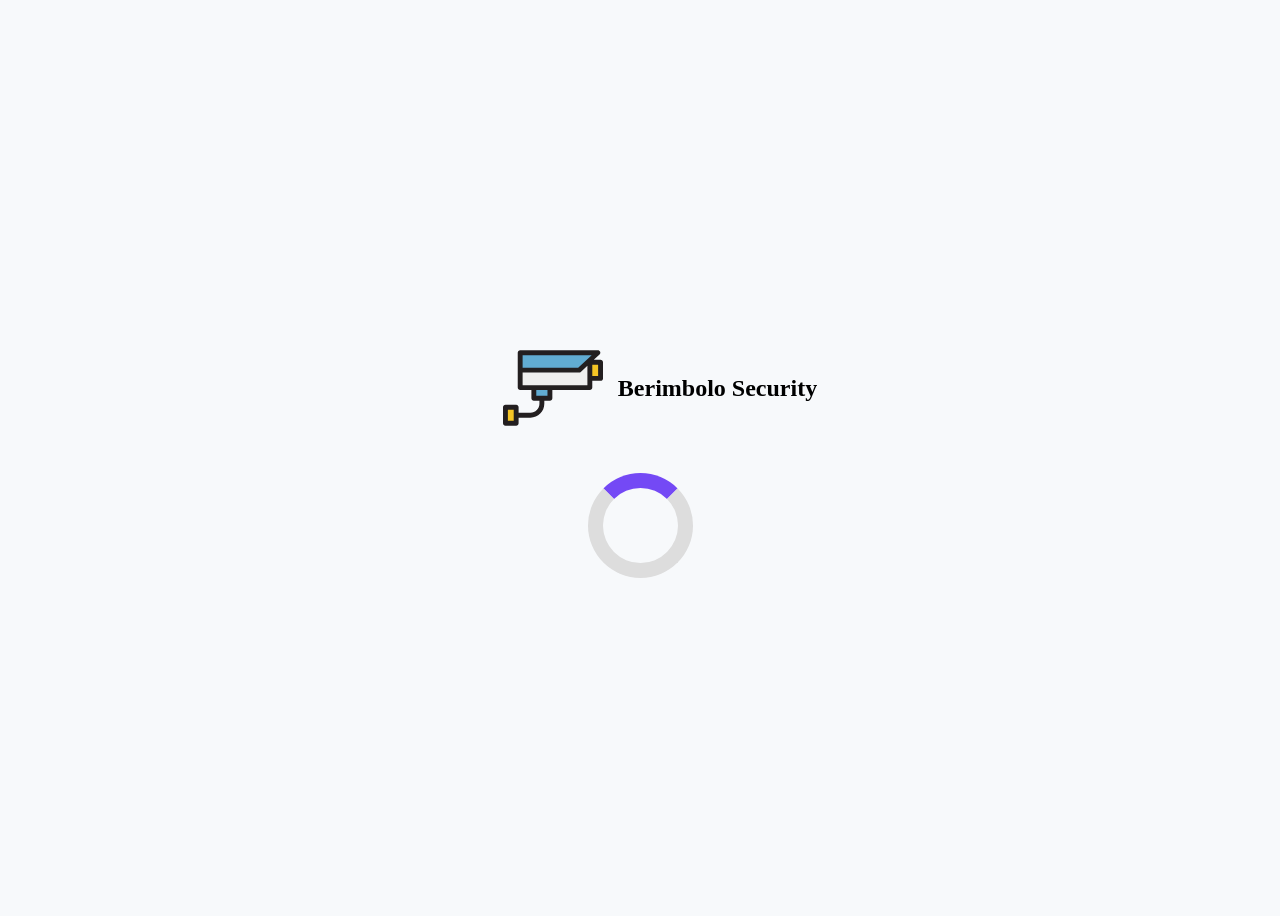
<file: index.html>
<!DOCTYPE html>
<html lang="en">

<head>
  <meta charset="UTF-8">
  <meta name="viewport" content="width=device-width, initial-scale=1.0">
  <link rel="website icon" type="svg" href="images/cctv.svg">
  <link rel="stylesheet" href="styles/loading.css">
  <link rel="stylesheet" href="https://cdnjs.cloudflare.com/ajax/libs/animate.css/4.1.1/animate.min.css" />
  <title>Loading...</title>
</head>
<body>
  <div class="logo">
    <img src="images/cctv-svgrepo-com.svg" loading="lazy" width="100px" height="100px" class="transtion animate__animated animate__jackInTheBox"
      alt="Security Cam Logo">
      <h2 class="lead text-white animate__animated animate__bounceInRight">Berimbolo Security</h2>
  </div>
  <div class="loader"></div>
  <script src="scripts/loading.js"></script>
</body>
</html>
</file>
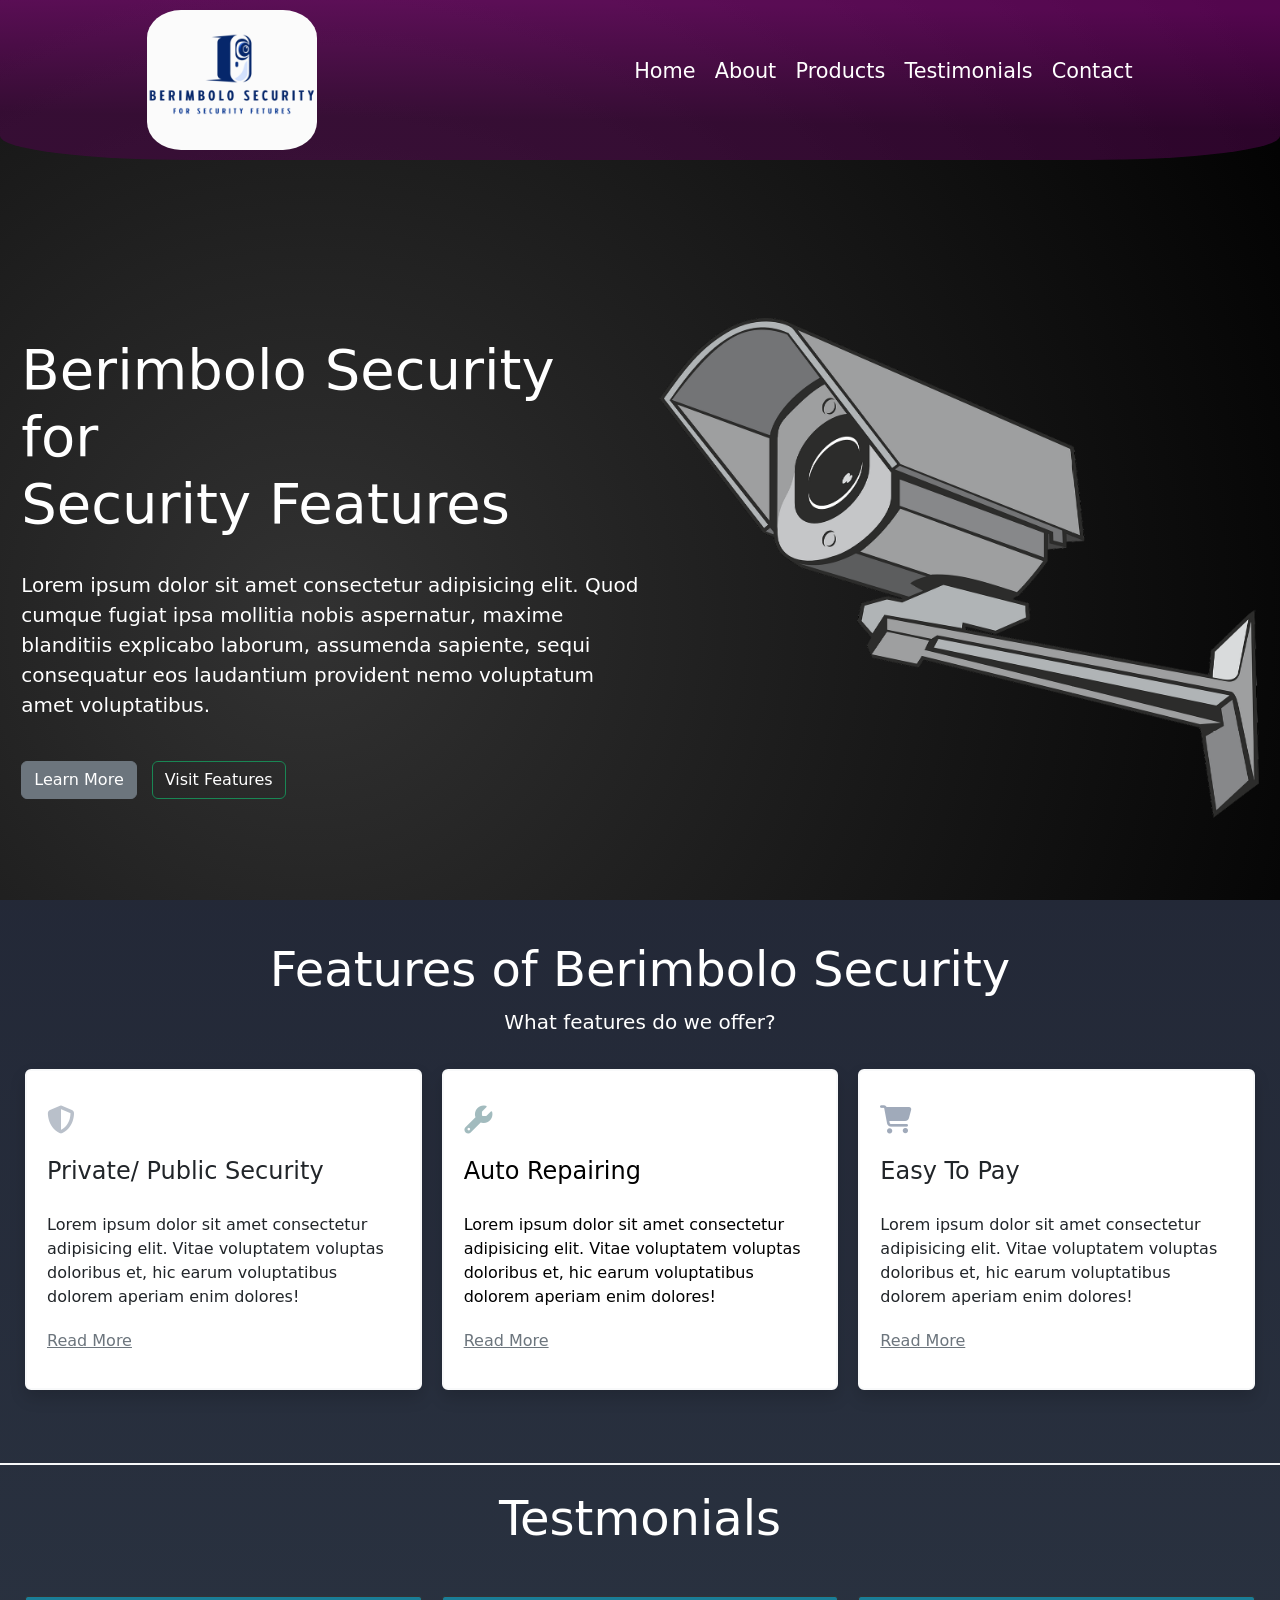
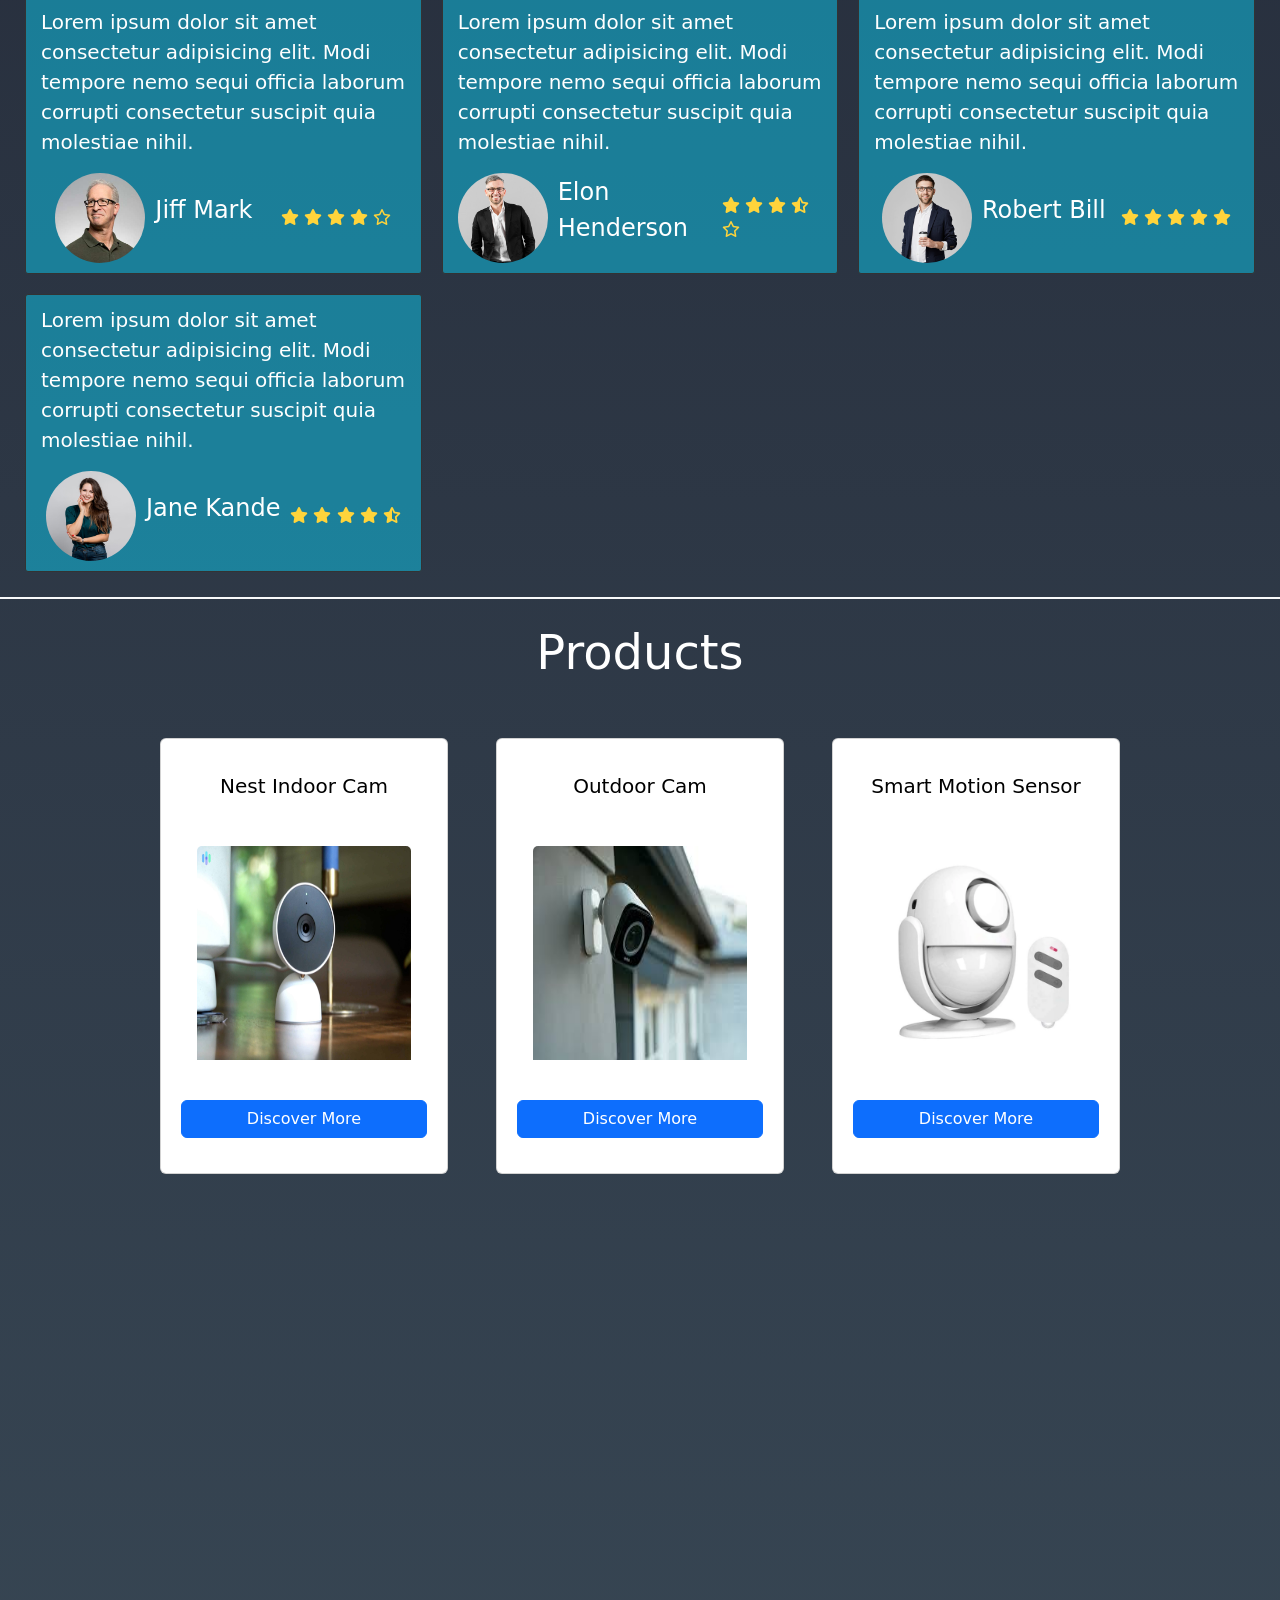
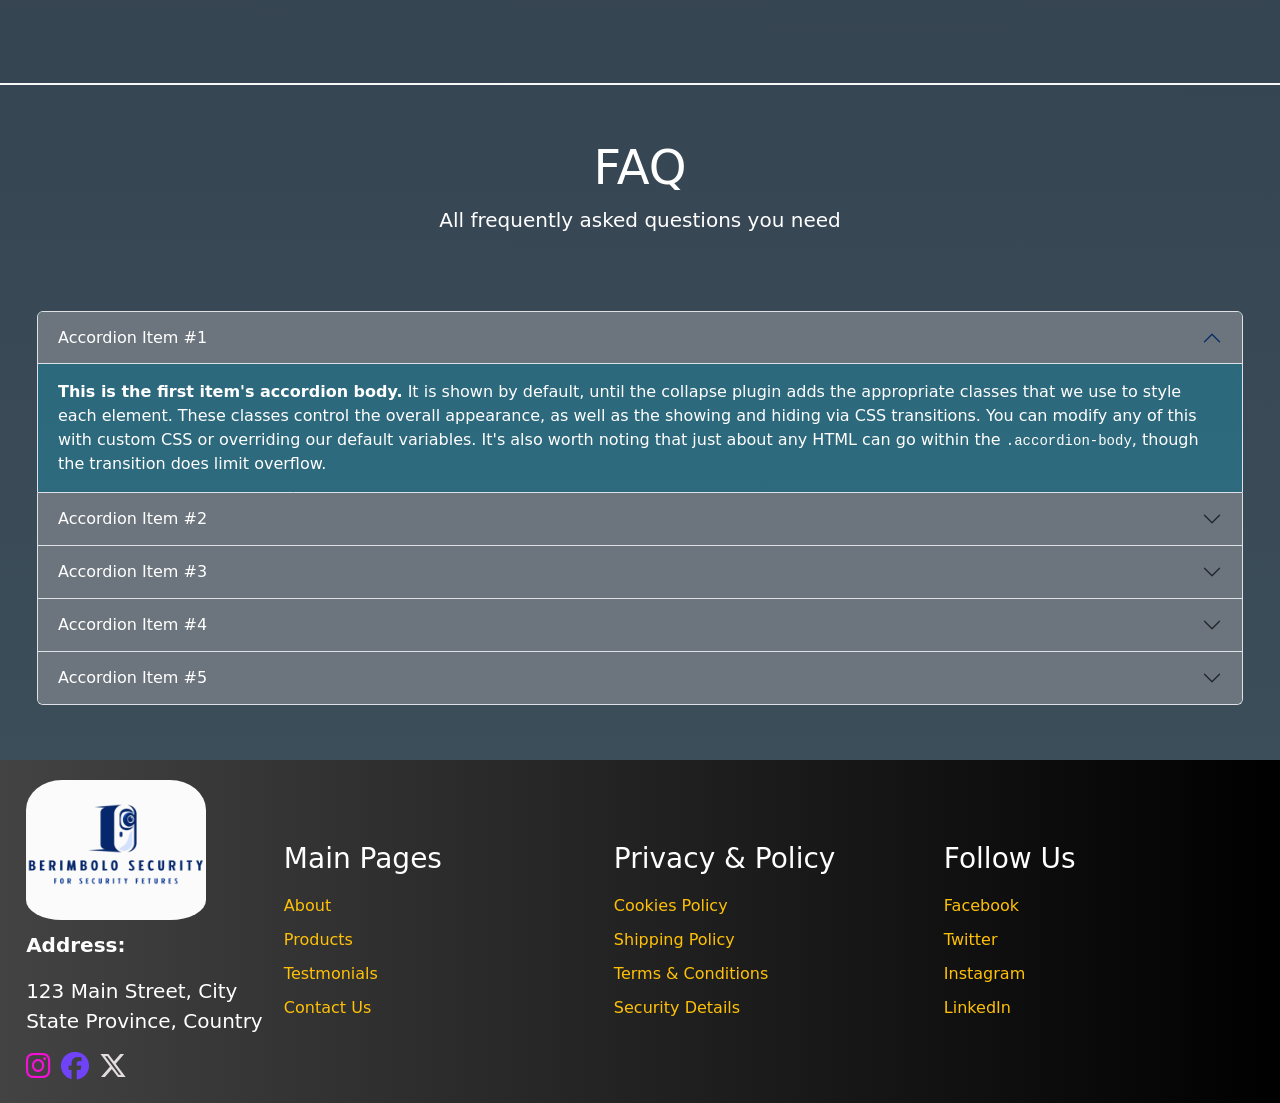
<file: Website/index.html>
<!DOCTYPE html>
<html lang="en">

<head>
  <meta charset="UTF-8">
  <meta name="viewport" content="width=device-width, initial-scale=1.0">
  <link rel="website icon" type="svg" href="images/cctv.svg">
  <link rel="stylesheet" href="https://cdn.jsdelivr.net/npm/bootstrap@5.1.3/dist/css/bootstrap.min.css">
  <link rel="stylesheet" href="https://cdnjs.cloudflare.com/ajax/libs/font-awesome/6.7.1/css/all.min.css"
    integrity="sha512-5Hs3dF2AEPkpNAR7UiOHba+lRSJNeM2ECkwxUIxC1Q/FLycGTbNapWXB4tP889k5T5Ju8fs4b1P5z/iB4nMfSQ=="
    crossorigin="anonymous" referrerpolicy="no-referrer" />
  <link rel="stylesheet" href="styles/style.css">
  <link rel="stylesheet" href="https://cdnjs.cloudflare.com/ajax/libs/animate.css/4.1.1/animate.min.css" />
  <title>Berimbolo Security</title>
</head>

<body>
    <i class="fa-solid fa-arrow-up fs-3" id="backToTopButton" style="color: #ffffff;"></i>
  <nav class="navigation">
    <div class="logo">
      <a href="#">
        <img src="images/logo2.PNG" width="170px" height="140px" class="transtion"
          alt="Security Cam Logo">
      </a>
    </div>
    <div class="toggle" id="bars">
      <i
        class="fa-solid fa-bars text-light fs-2 border border-2 border-light p-2 rounded-2 bg-secondary bg-opacity-25"></i>
    </div>
    <div class="nav-items">
      <ul>
        <li>
          <a href="#">Home</a>
        </li>
        <li>
          <a href="#">About</a>
        </li>
        <li>
          <a href="#">Products</a>
        </li>
        <li>
          <a href="#">Testimonials</a>
        </li>
        <li>
          <a href="contact.html">Contact</a>
        </li>
      </ul>
    </div>
  </nav>
  <div class="hidden nav-toggle" id="navToggle">
    <ul>
      <li>
        <a href="#" class="text-light">Home</a>
      </li>
      <li>
        <a href="#" class="text-light">About</a>
      </li>
      <li>
        <a href="#" class="text-light">Products</a>
      </li>
      <li>
        <a href="#" class="text-light">Testimonials</a>
      </li>
      <li>
        <a href="contact.html" class="text-light">Contact</a>
      </li>
    </ul>
  </div>
  <main>
    <div class="hero" id="heroSection">
      <div class="hero-content">
        <h1 class="display-4 type-writer">Berimbolo Security for <span class="d-block text-animated">Security Features</span></h1>
        <p class="lead fs-5">Lorem ipsum dolor sit amet consectetur adipisicing elit. Quod cumque fugiat ipsa mollitia
          nobis aspernatur, maxime blanditiis explicabo laborum, assumenda sapiente, sequi consequatur eos laudantium
          provident nemo voluptatum amet voluptatibus.</p>
        <div class="hero-buttons">
          <a href="#" class="btn btn-secondary">Learn More</a>
          <a href="#" class="btn btn-outline-success">Visit Features</a>
        </div>
      </div>
      <div class="hero-image">
        <img src="images/Hero-img.png" class="cam-image" alt="Security Cam">
      </div>
    </div>
    <div class="features border-bottom border-2 border-light">
      <div class="features-headings text-center pt-3 animate">
        <h2 class="display-5">Features of Berimbolo Security</h2>
        <p class="lead">What features do we offer?</p>
      </div>
      <div class="features-cards pt-3 pb-5">

        <div class="card border border-2 border-light shadow animate">
          <div class="card-icon">
            <i class="fa-solid fa-shield-halved fs-3" style="color: #b9c0ca;"></i>
          </div>
          <div class="feature text-dark">
            <h4>Private/ Public Security</h4>
          </div>
          <div class="about-feature text-dark">
            Lorem ipsum dolor sit amet consectetur adipisicing elit. Vitae voluptatem voluptas doloribus et, hic earum
            voluptatibus dolorem aperiam enim dolores!
          </div>
          <div class="read-more">
            <a href="#" class="text-secondary text-decoration-underline">Read More</a>
          </div>
        </div>

        <div class="card border border-2 border-light shadow animate text-black">
          <div class="card-icon">
            <i class="fa-solid fa-wrench fs-3" style="color: #a2bbbe;"></i>
          </div>
          <div class="feature">
            <h4>Auto Repairing</h4>
          </div>
          <div class="about-feature">
            Lorem ipsum dolor sit amet consectetur adipisicing elit. Vitae voluptatem voluptas doloribus et, hic earum
            voluptatibus dolorem aperiam enim dolores!
          </div>
          <div class="read-more">
            <a href="#" class="text-secondary text-decoration-underline">Read More</a>
          </div>
        </div>

        <div class="card border border-2 border-light shadow animate">
          <div class="card-icon">
            <i class="fa-solid fa-cart-shopping fs-3" style="color: #a0aaba;"></i>
          </div>
          <div class="feature text-dark">
            <h4>Easy To Pay</h4>
          </div>
          <div class="about-feature text-dark">
            Lorem ipsum dolor sit amet consectetur adipisicing elit. Vitae voluptatem voluptas doloribus et, hic earum
            voluptatibus dolorem aperiam enim dolores!
          </div>
          <div class="read-more">
            <a href="#" class="text-secondary text-decoration-underline">Read More</a>
          </div>
        </div>

      </div>
    </div>
    </div>
    <!-- Testmonials Section -->
    <div class="testmonials border-bottom border-2 border-light">
      <div class="testmonial-head mb-5 text-center animate">
        <h2 class="display-5 lead">Testmonials</h2>
      </div>
      <div class="testmonials-cards">
        <div class="testmonial-card bg-info bg-opacity-50 animate">
          <div class="testmonials-paragragh">
            <p class="lead">
              Lorem ipsum dolor sit amet consectetur adipisicing elit. Modi tempore nemo sequi officia laborum corrupti
              consectetur suscipit quia molestiae nihil.
            </p>
          </div>
          <div class="person-holder">
            <div class="person-details">
              <div class="person-image">
                <img src="images/testmonials1.jpg" width="90px" height="90px" class="rounded-circle" alt="">
              </div>
              <div class="person-name lead fs-4">
                <p>Jiff Mark</p>
              </div>
            </div>
            <div class="rate">
              <i class="fa-solid fa-star" style="color: #FFD43B;"></i>
              <i class="fa-solid fa-star" style="color: #FFD43B;"></i>
              <i class="fa-solid fa-star" style="color: #FFD43B;"></i>
              <i class="fa-solid fa-star" style="color: #FFD43B;"></i>
              <i class="fa-regular fa-star" style="color: #FFD43B;"></i>
            </div>
          </div>
        </div>

        <div class="testmonial-card bg-info bg-opacity-50 animate">
          <div class="testmonials-paragragh">
            <p class="lead">
              Lorem ipsum dolor sit amet consectetur adipisicing elit. Modi tempore nemo sequi officia laborum corrupti
              consectetur suscipit quia molestiae nihil.
            </p>
          </div>
          <div class="person-holder">
            <div class="person-details">
              <div class="person-image">
                <img src="images/testmonials2.jpg" width="90px" height="90px" class="rounded-circle" alt="">
              </div>
              <div class="person-name lead fs-4">
                <p>Elon Henderson</p>
              </div>
            </div>
            <div class="rate">
              <i class="fa-solid fa-star" style="color: #FFD43B;"></i>
              <i class="fa-solid fa-star" style="color: #FFD43B;"></i>
              <i class="fa-solid fa-star" style="color: #FFD43B;"></i>
              <i class="fa-solid fa-star-half-stroke" style="color: #FFD43B;"></i>
              <i class="fa-regular fa-star" style="color: #FFD43B;"></i>
            </div>     
          </div>
        </div>

        <div class="testmonial-card bg-info bg-opacity-50 animate">
          <div class="testmonials-paragragh">
            <p class="lead">
              Lorem ipsum dolor sit amet consectetur adipisicing elit. Modi tempore nemo sequi officia laborum corrupti
              consectetur suscipit quia molestiae nihil.
            </p>
          </div>
          <div class="person-holder">
            <div class="person-details">
              <div class="person-image">
                <img src="images/testmonials3.jpg" width="90px" height="90px" class="rounded-circle" alt="">
              </div>
              <div class="person-name lead fs-4">
                <p>Robert Bill</p>
              </div>
            </div>
            <div class="rate">
              <i class="fa-solid fa-star" style="color: #FFD43B;"></i>
              <i class="fa-solid fa-star" style="color: #FFD43B;"></i>
              <i class="fa-solid fa-star" style="color: #FFD43B;"></i>
              <i class="fa-solid fa-star" style="color: #FFD43B;"></i>
              <i class="fa-solid fa-star" style="color: #FFD43B;"></i>
            </div>
          </div>
        </div>

        <div class="testmonial-card bg-info bg-opacity-50 animate">
          <div class="testmonials-paragragh">
            <p class="lead">
              Lorem ipsum dolor sit amet consectetur adipisicing elit. Modi tempore nemo sequi officia laborum corrupti
              consectetur suscipit quia molestiae nihil.
            </p>
          </div>
          <div class="person-holder">
            <div class="person-details">
              <div class="person-image">
                <img src="images/testmonials4.jpg" width="90px" height="90px" class="rounded-circle" alt="">
              </div>
              <div class="person-name lead fs-4">
                <p>Jane Kande</p>
              </div>
            </div>
            <div class="rate">
              <i class="fa-solid fa-star" style="color: #FFD43B;"></i>
              <i class="fa-solid fa-star" style="color: #FFD43B;"></i>
              <i class="fa-solid fa-star" style="color: #FFD43B;"></i>
              <i class="fa-solid fa-star" style="color: #FFD43B;"></i>
              <i class="fa-solid fa-star-half-stroke" style="color: #FFD43B;"></i>
            </div>
          </div>
        </div>

      </div>
    </div>
    <div class="products border-bottom border-2 border-light" id="products">
      <div class="products-head mb-5 text-center">
        <h2 class="display-5 lead animate">Products</h2>
      </div>
      <div class="container">
        <div class="row gap-5 justify-content-center">
          <div class="card d-flex flex-column gap-4 text-center animate respsone">
            <h5 class="card-title text-black">Nest Indoor Cam</h5>
            <div class="card-body">
              <img src="images/Nest-Indoor-Cam-with-ADT.jpg" class="card-img-top h-100" alt="Indoor Security Cam">
            </div>
            <a href="#" class="btn btn-primary">Discover More</a>
          </div>

          <div class="card d-flex flex-column gap-4 text-center animate respsone">
            <h5 class="card-title text-black">Outdoor Cam</h5>
            <div class="card-body">
              <img src="images/outdoor-cam.jpg" class="card-img-top h-100 w-100" alt="Outdoor Security Cam">
            </div>
            <a href="#" class="btn btn-primary">Discover More</a>
          </div>

          <div class="card d-flex flex-column gap-4 text-center animate respsone">
            <h5 class="card-title text-black">Smart Motion Sensor</h5>
            <div class="card-body">
              <img src="images/Smart Motion Sensors.PNG" class="card-img-top" alt="Smart Motion Sensor">
            </div>
            <a href="#" class="btn btn-primary">Discover More</a>
          </div>

          <div class="card d-flex flex-column gap-4 text-center animate respsone">
            <h5 class="card-title text-black">Smart Lockout Door</h5>
            <div class="card-body">
              <img src="images/Smart Lockout Door.PNG" class="card-img-top h-100" alt="Smart Lockout Door">
            </div>
            <a href="#" class="btn btn-primary">Discover More</a>
          </div>

          <div class="card d-flex flex-column gap-4 text-center animate respsone">
            <h5 class="card-title text-black">Burglar Alarms</h5>
            <div class="card-body">
              <img src="images/Burglar-Alarms.jpg" class="card-img-top h-100" alt="Burglar Alarms">
            </div>
            <a href="#" class="btn btn-primary">Discover More</a>
          </div>

          <div class="card d-flex flex-column gap-4 text-center animate respsone">
            <h5 class="card-title text-black">Smart External Attnena</h5>
            <div class="card-body">
              <img src="images/smart External attnena.jpg" class="card-img-top" alt="Smart External Attnena">
            </div>
            <a href="#" class="btn btn-primary">Discover More</a>
          </div>

        </div>
      </div>
    </div>
    <div class="faq">
      <div class="faq-content text-center animate m-0">
        <h2 class="display-5">
          FAQ
        </h2>
        <p class="lead">
          All frequently asked questions you need
        </p>
      </div>
      <div class="container-fluid">
        <div class="accordion" id="accordionExample">

          <div class="accordion-item  bg-info bg-opacity-25 animate">
            <h2 class="accordion-header" id="headingOne">
              <button class="accordion-button bg-secondary" type="button" data-bs-toggle="collapse"
                data-bs-target="#collapseOne" aria-expanded="true" aria-controls="collapseOne">
                Accordion Item #1
              </button>
            </h2>
            <div id="collapseOne" class="accordion-collapse collapse show" aria-labelledby="headingOne"
              data-bs-parent="#accordionExample">
              <div class="accordion-body">
                <strong>This is the first item's accordion body.</strong> It is shown by default, until the collapse
                plugin adds the appropriate classes that we use to style each element. These classes control the overall
                appearance, as well as the showing and hiding via CSS transitions. You can modify any of this with
                custom CSS or overriding our default variables. It's also worth noting that just about any HTML can go
                within the <code>.accordion-body</code>, though the transition does limit overflow.
              </div>
            </div>
          </div>

          <div class="accordion-item bg-info bg-opacity-25 animate">
            <h2 class="accordion-header" id="headingTwo">
              <button class="accordion-button bg-secondary  collapsed" type="button" data-bs-toggle="collapse"
                data-bs-target="#collapseTwo" aria-expanded="false" aria-controls="collapseTwo">
                Accordion Item #2
              </button>
            </h2>
            <div id="collapseTwo" class="accordion-collapse collapse" aria-labelledby="headingTwo"
              data-bs-parent="#accordionExample">
              <div class="accordion-body">
                <strong>This is the second item's accordion body.</strong> It is hidden by default, until the collapse
                plugin adds the appropriate classes that we use to style each element. These classes control the overall
                appearance, as well as the showing and hiding via CSS transitions. You can modify any of this with
                custom CSS or overriding our default variables. It's also worth noting that just about any HTML can go
                within the <code>.accordion-body</code>, though the transition does limit overflow.
              </div>
            </div>
          </div>

          <div class="accordion-item bg-info bg-opacity-25 animate">
            <h2 class="accordion-header" id="headingThree">
              <button class="accordion-button bg-secondary collapsed" type="button" data-bs-toggle="collapse"
                data-bs-target="#collapseThree" aria-expanded="false" aria-controls="collapseThree">
                Accordion Item #3
              </button>
            </h2>
            <div id="collapseThree" class="accordion-collapse collapse" aria-labelledby="headingThree"
              data-bs-parent="#accordionExample">
              <div class="accordion-body">
                <strong>This is the third item's accordion body.</strong> It is hidden by default, until the collapse
                plugin adds the appropriate classes that we use to style each element. These classes control the overall
                appearance, as well as the showing and hiding via CSS transitions. You can modify any of this with
                custom CSS or overriding our default variables. It's also worth noting that just about any HTML can go
                within the <code>.accordion-body</code>, though the transition does limit overflow.
              </div>
            </div>
          </div>

          <div class="accordion-item bg-info bg-opacity-25 animate">
            <h2 class="accordion-header" id="headingFour">
              <button class="accordion-button bg-secondary  collapsed" type="button" data-bs-toggle="collapse"
                data-bs-target="#collapseFour" aria-expanded="false" aria-controls="collapseFour">
                Accordion Item #4
              </button>
            </h2>
            <div id="collapseFour" class="accordion-collapse collapse" aria-labelledby="headingFour"
              data-bs-parent="#accordionExample">
              <div class="accordion-body">
                <strong>This is the third item's accordion body.</strong> It is hidden by default, until the collapse
                plugin adds the appropriate classes that we use to style each element. These classes control the overall
                appearance, as well as the showing and hiding via CSS transitions. You can modify any of this with
                custom CSS or overriding our default variables. It's also worth noting that just about any HTML can go
                within the <code>.accordion-body</code>, though the transition does limit overflow.
              </div>
            </div>
          </div>

          <div class="accordion-item bg-info bg-opacity-25 animate">
            <h2 class="accordion-header" id="headingFive">
              <button class="accordion-button bg-secondary collapsed" type="button" data-bs-toggle="collapse"
                data-bs-target="#collapseFive" aria-expanded="false" aria-controls="collapseFive">
                Accordion Item #5
              </button>
            </h2>
            <div id="collapseFive" class="accordion-collapse collapse" aria-labelledby="headingFive"
              data-bs-parent="#accordionExample">
              <div class="accordion-body">
                <strong>This is the third item's accordion body.</strong> It is hidden by default, until the collapse
                plugin adds the appropriate classes that we use to style each element. These classes control the overall
                appearance, as well as the showing and hiding via CSS transitions. You can modify any of this with
                custom CSS or overriding our default variables. It's also worth noting that just about any HTML can go
                within the <code>.accordion-body</code>, though the transition does limit overflow.
              </div>
            </div>
          </div>
        </div>
      </div>
  </main>
  <footer class="bg-secondary bg-opacity-25">
    <div class="footer-content">
      <div class="logo animate">
        <a href="#">
          <img src="images/logo2.PNG" width="180px" height="150px" class="transtion"
            alt="Security Cam Logo">
        </a>
      </div>
      <div class="address animate">
        <p class="fw-bold lead">
          Address:
        </p>
        <p class="lead">
          123 Main Street, City
          <span class="d-block">State Province, Country</span>
        </p>
      </div>
      <div class="social animate">
        <a href="#" target="_blank" title="Instagram">
          <i class="fa-brands fa-instagram fs-3" style="color: #f510d6;"></i>
        </a>
        <a href="#" target="_blank" title="Facebook">
          <i class="fa-brands fa-facebook fs-3" style="color: #7043f8;"></i>
        </a>
        <a href="#" target="_blank" title="X-Twitter">
          <i class="fa-brands fa-x-twitter fs-3" style="color: #e2dcdc;"></i>
        </a>
      </div>
    </div>
    <div class="footer-links">
      <div class="first-column animate">
        <h3>Main Pages</h3>
        <a href="#" class="text-warning">About</a>
        <a href="#" class="text-warning">Products</a>
        <a href="#" class="text-warning">Testmonials</a>
        <a href="contact.html" class="text-warning">Contact Us</a>
      </div>
      <div class="second-column animate">
        <h3>Privacy & Policy</h3>
        <a href="#" class="text-warning">Cookies Policy</a>
        <a href="#" class="text-warning">Shipping Policy</a>
        <a href="#" class="text-warning">Terms & Conditions</a>
        <a href="#" class="text-warning">Security Details</a>
      </div>
      <div class="third-column animate">
        <h3>Follow Us</h3>
        <a href="#" class="text-warning">Facebook</a>
        <a href="#" class="text-warning">Twitter</a>
        <a href="#" class="text-warning">Instagram</a>
        <a href="#" class="text-warning">LinkedIn</a>
      </div>
    </div>
  </footer>
  <script src="https://cdn.jsdelivr.net/npm/bootstrap@5.1.3/dist/js/bootstrap.bundle.min.js"></script>
  <script src="scripts/script.js"></script>
</body>

</html>
</file>
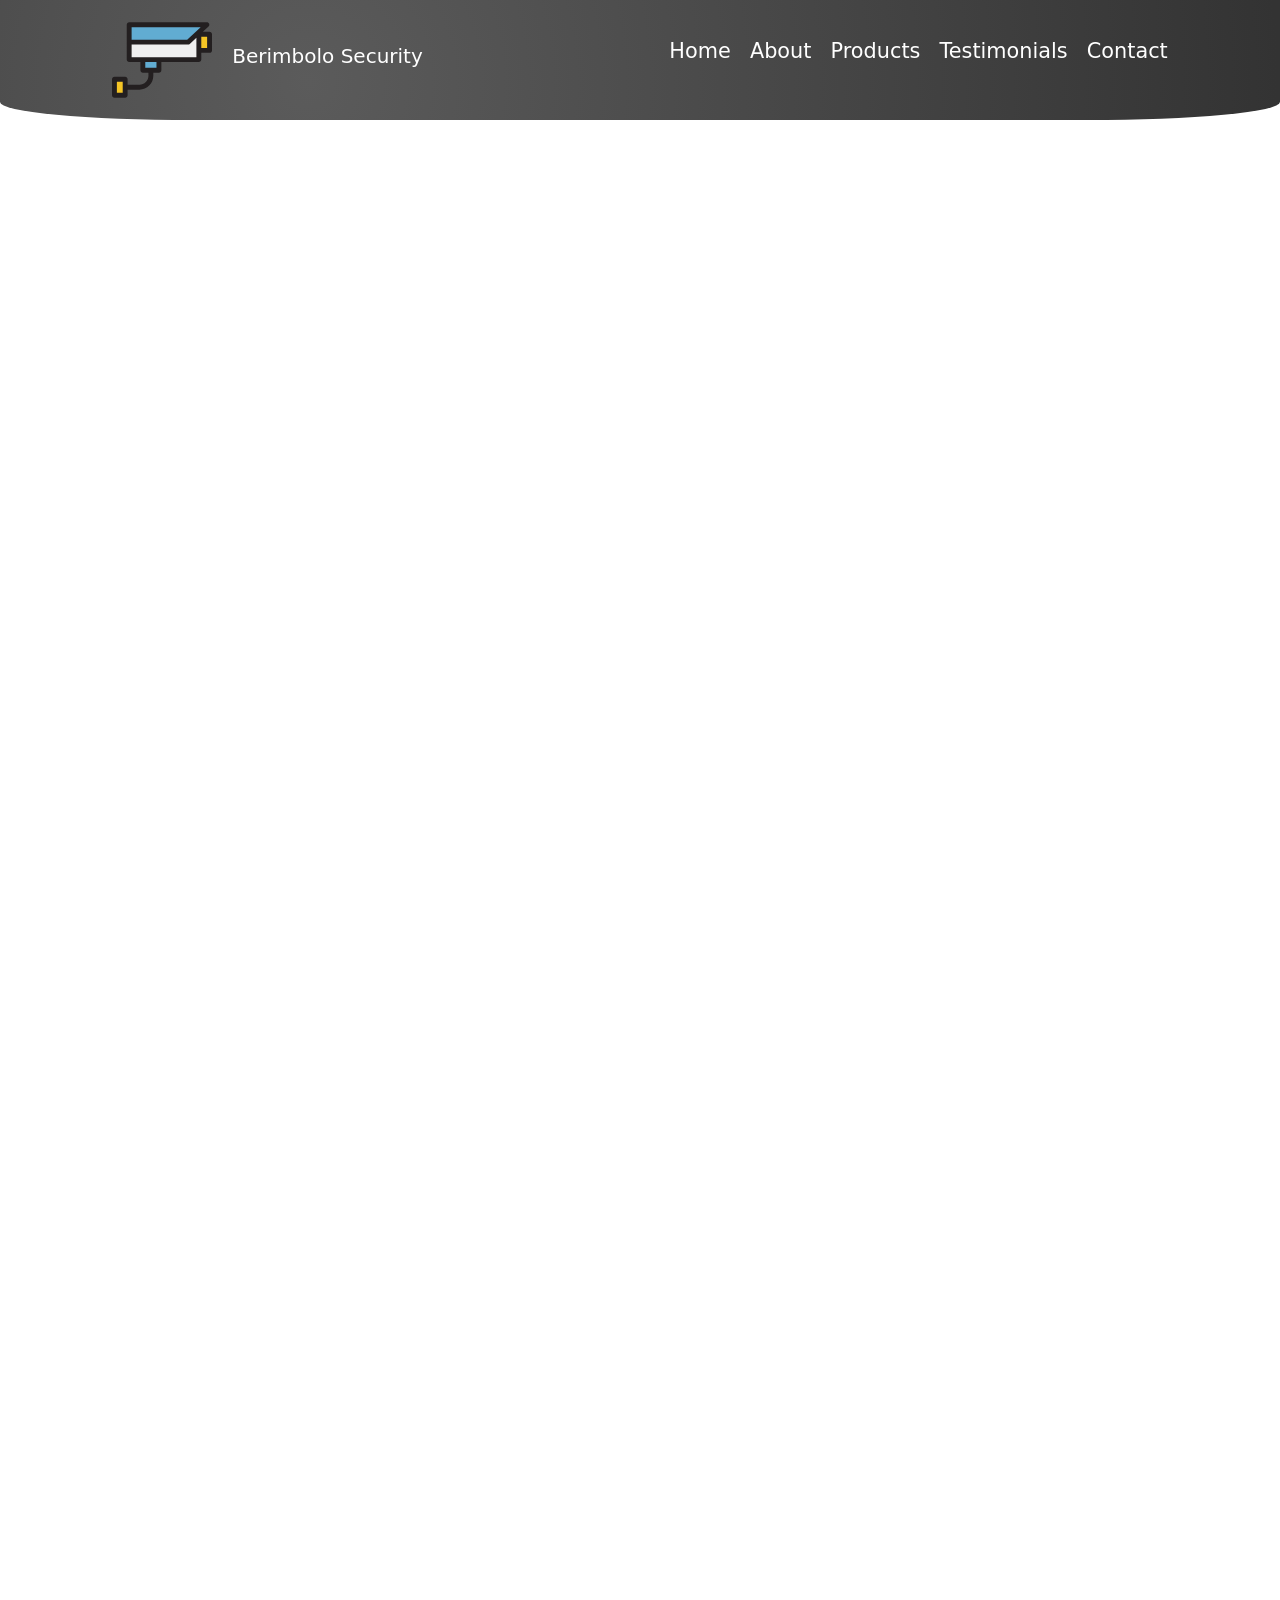
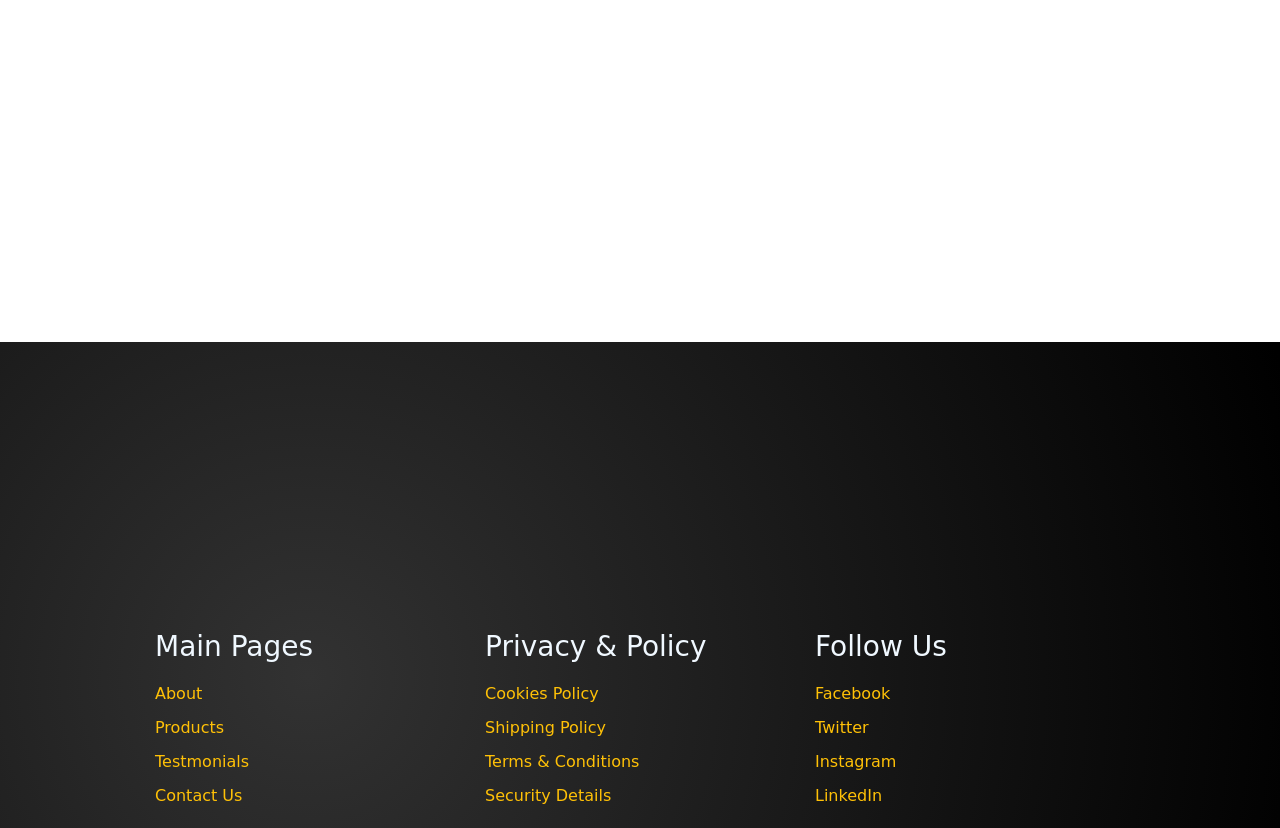
<file: about.html>
<!DOCTYPE html>
<html lang="en">
  <head>
    <meta charset="UTF-8" />
    <meta name="viewport" content="width=device-width, initial-scale=1.0" />
    <link rel="website icon" type="svg" href="images/cctv.svg" />
    <link
      rel="stylesheet"
      href="https://cdn.jsdelivr.net/npm/bootstrap@5.1.3/dist/css/bootstrap.min.css"
    />
    <link
      rel="stylesheet"
      href="https://cdnjs.cloudflare.com/ajax/libs/font-awesome/6.7.1/css/all.min.css"
      integrity="sha512-5Hs3dF2AEPkpNAR7UiOHba+lRSJNeM2ECkwxUIxC1Q/FLycGTbNapWXB4tP889k5T5Ju8fs4b1P5z/iB4nMfSQ=="
      crossorigin="anonymous"
      referrerpolicy="no-referrer"
    />
    <link rel="stylesheet" href="styles/style.css"/>
    <link rel="stylesheet" href="styles/about.css"/>
    <link
    rel="stylesheet"
    href="https://cdnjs.cloudflare.com/ajax/libs/animate.css/4.1.1/animate.min.css"
    />
    <title>About Us</title>
  </head>

  <body>
    <i
      class="fa-solid fa-arrow-up fs-3"
      id="backToTopButton"
      style="color: #ffffff"
    ></i>
    <nav class="navigation">
      <div class="logo">
        <a href="ihome.html">
          <img src="images/cctv-svgrepo-com.svg" loading="lazy" width="100px" height="100px" class="transtion"
            alt="Security Cam Logo">
            <h2 class="lead text-white">Berimbolo Security</h2>
        </a>
      </div>
      <div class="toggle" id="bars">
        <i
          class="fa-solid fa-bars text-light fs-2 border border-2 border-light p-2 rounded-2 bg-secondary bg-opacity-25"
        ></i>
      </div>
      <div class="nav-items">
        <ul>
          <li>
            <a href="home.html">Home</a>
          </li>
          <li>
            <a href="#">About</a>
          </li>
          <li>
            <a href="products.html">Products</a>
          </li>
          <li>
            <a href="testmonials.html">Testimonials</a>
          </li>
          <li>
            <a href="contact.html">Contact</a>
          </li>
        </ul>
      </div>
    </nav>
    <div class="hidden nav-toggle" id="navToggle">
      <ul>
        <li>
          <a href="home.html" class="text-light">Home</a>
        </li>
        <li>
          <a href="#" class="text-light">About</a>
        </li>
        <li>
          <a href="products.html" class="text-light">Products</a>
        </li>
        <li>
          <a href="testmonials.html" class="text-light">Testimonials</a>
        </li>
        <li>
          <a href="contact.html" class="text-light">Contact</a>
        </li>
      </ul>
    </div>
    <main>
      <section id="about-cards">
        <div class="about-head text-center pb-3">
          <h3 class="display-5 animate">About Berimbolo Securiy</h3>
          <h2 class="display-4 animate">First: What Are The Features?</h2>
          <p class="lead animate">Berimbolo Securiy Provides These Features</p>
        </div>
        <div class="about-cards">
          <div class="card animate">
            <div class="image-holder">
              <img
                src="images/SecurityShield.jpg"
                loading="lazy"
                class="img-fluid"
                alt="Public/ Private Security"
              />
            </div>
            <div class="card-head">
              <h4 class="text-black">Private/ Public Security</h4>
            </div>
            <div class="card-paragraph">
              <p class="lead text-black">
                Lorem ipsum dolor sit amet consectetur adipisicing elit. Repudiandae consectetur autem distinctio minus repellat necessitatibus quia reiciendis, pariatur temporibus facere delectus quos dignissimos, molestiae commodi veritatis totam laboriosam ad cupiditate quo voluptates? Dicta, officia sint alias perferendis ipsa eos rem eum? Dicta eos aut quae, officia facere harum nesciunt repellat!
              </p>
            </div>
          </div>
          <div class="card animate">
            <div class="image-holder">
              <img
                src="images/alarm_service.jpeg"
                loading="lazy"
                class="img-fluid"
                alt="Auto Repairing"
              />
            </div>
            <div class="card-head">
              <h4 class="text-black">Auto Repairing</h4>
            </div>
            <div class="card-paragraph">
              <p class="lead text-black">
                Lorem ipsum dolor sit amet consectetur adipisicing elit. Repudiandae consectetur autem distinctio minus repellat necessitatibus quia reiciendis, pariatur temporibus facere delectus quos dignissimos, molestiae commodi veritatis totam laboriosam ad cupiditate quo voluptates? Dicta, officia sint alias perferendis ipsa eos rem eum? Dicta eos aut quae, officia facere harum nesciunt repellat!
              </p>
            </div>
          </div>
          <div class="card animate">
            <div class="image-holder">
              <img
                src="images/payment-button-wordpress-shopify-wix.webp"
                loading="lazy"
                class="img-fluid"
                alt="Easy To Pay"
              />
            </div>
            <div class="card-head">
              <h4 class="text-black">Easy To Pay</h4>
            </div>
            <div class="card-paragraph">
              <p class="lead text-black">
                Lorem ipsum dolor sit amet consectetur adipisicing elit. Repudiandae consectetur autem distinctio minus repellat necessitatibus quia reiciendis, pariatur temporibus facere delectus quos dignissimos, molestiae commodi veritatis totam laboriosam ad cupiditate quo voluptates? Dicta, officia sint alias perferendis ipsa eos rem eum? Dicta eos aut quae, officia facere harum nesciunt repellat!
              </p>
            </div>
          </div>
        </div>
      </section>
    </main>
    <footer class="bg-secondary bg-opacity-25">
      <div class="footer-content animate">
        <div class="logo">
          <a href="home.html">
            <img src="images/cctv-svgrepo-com.svg" loading="lazy" width="100px" height="100px" class="transtion"
              alt="Security Cam Logo">
              <h2 class="lead">Berimbolo Security</h2>
          </a>
        </div>
        <div class="address">
          <p class="fw-bold lead">Address:</p>
          <p class="lead">
            123 Main Street, City
            <span class="d-block">State Province, Country</span>
          </p>
        </div>
        <div class="social">
          <a href="https://www.instagram.com" target="_blank" title="Instagram">
            <i class="fa-brands fa-instagram fs-3" style="color: #f510d6"></i>
          </a>
          <a href="https://www.facebook.com" target="_blank" title="Facebook">
            <i class="fa-brands fa-facebook fs-3" style="color: #7043f8"></i>
          </a>
          <a href="https://www.x.com" target="_blank" title="X-Twitter">
            <i class="fa-brands fa-x-twitter fs-3" style="color: #e2dcdc"></i>
          </a>
        </div>
      </div>
      <div class="footer-links">
        <div class="first-column">
          <h3>Main Pages</h3>
          <a href="about.html" class="text-warning">About</a>
          <a href="products.html" class="text-warning">Products</a>
          <a href="testmonials.html" class="text-warning">Testmonials</a>
          <a href="contact.html" class="text-warning">Contact Us</a>
        </div>
        <div class="second-column">
          <h3>Privacy & Policy</h3>
          <a href="#" class="text-warning">Cookies Policy</a>
          <a href="#" class="text-warning">Shipping Policy</a>
          <a href="#" class="text-warning">Terms & Conditions</a>
          <a href="#" class="text-warning">Security Details</a>
        </div>
        <div class="third-column">
          <h3>Follow Us</h3>
          <a href="https://www.facebook.com" target="_blank" class="text-warning">Facebook</a>
          <a href="https://www.x.com" target="_blank" class="text-warning">Twitter</a>
          <a href="https://www.instagram.com" target="_blank" class="text-warning">Instagram</a>
          <a href="https://www.linkedin.com" target="_blank" class="text-warning">LinkedIn</a>
        </div>
      </div>
    </footer>
    <script src="https://cdn.jsdelivr.net/npm/bootstrap@5.1.3/dist/js/bootstrap.bundle.min.js"></script>
    <script src="scripts/script.js"></script>
  </body>
</html>
</file>
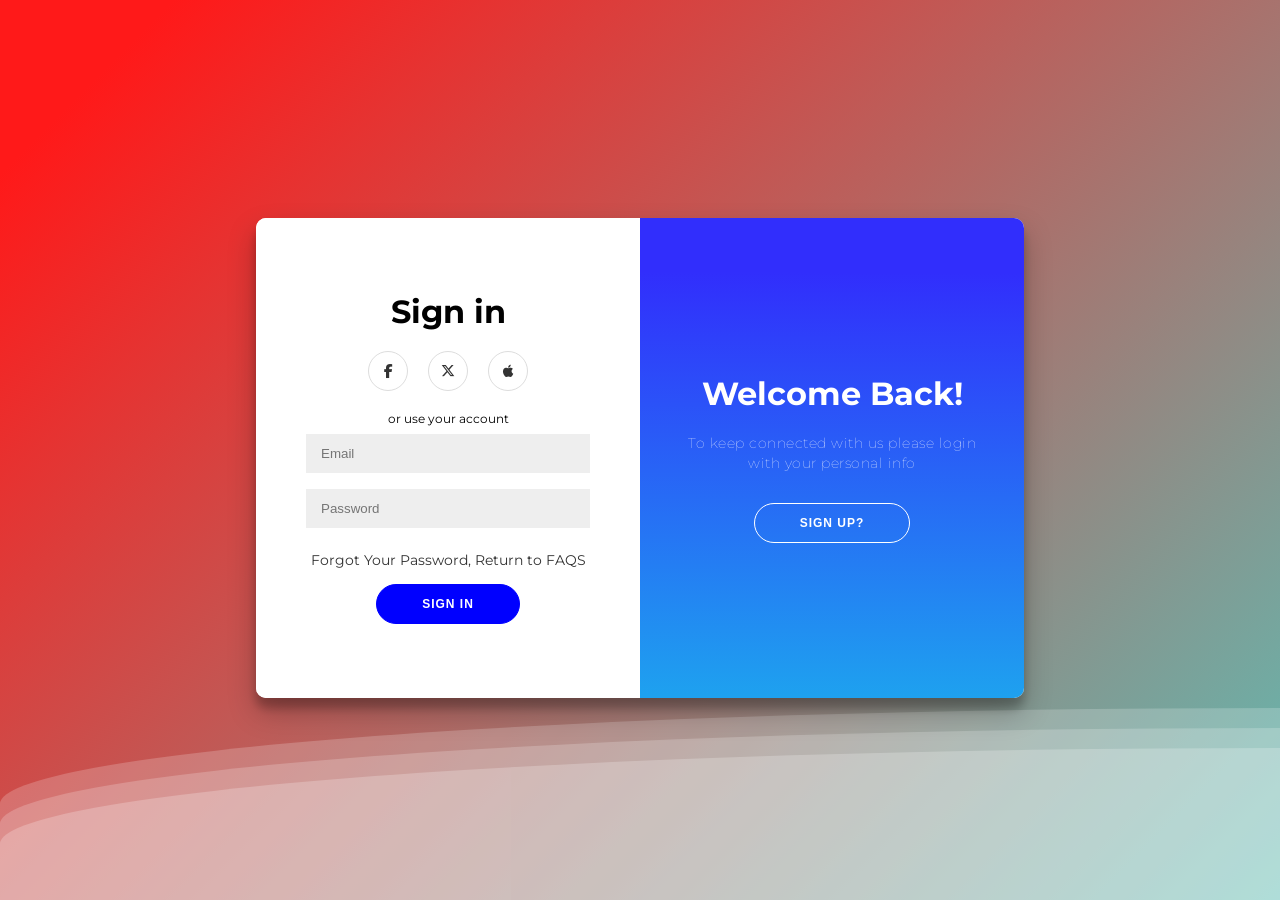
<file: acount.html>
<!DOCTYPE html>
<html lang="en">
<head>
	<meta charset="UTF-8">
	<meta name="viewport" content="width=device-width, initial-scale=1.0">
	<link rel="stylesheet" href="https://cdnjs.cloudflare.com/ajax/libs/animate.css/4.1.1/animate.min.css"/>
	<link rel="stylesheet" href="https://cdnjs.cloudflare.com/ajax/libs/font-awesome/6.6.0/css/all.min.css" integrity="sha512-Kc323vGBEqzTmouAECnVceyQqyqdsSiqLQISBL29aUW4U/M7pSPA/gEUZQqv1cwx4OnYxTxve5UMg5GT6L4JJg==" crossorigin="anonymous" referrerpolicy="no-referrer" />
	<link rel="stylesheet" href="styles/acount.css">
	<link rel="website icon" type="svg" href="images/cctv.svg">
	<title>Sign-In</title>
</head>
<body>
	<div class="container animate__animated animate__fadeIn" id="container">
		<div class="form-container sign-in-container">
			<form class="form">
				<h1>Sign in</h1>
				<div class="social-container">
					<a href="https://www.facebook.com/login.php/" class="social"><i class="fab fa-facebook-f"></i></a>
					<a href="https://www.x.com" class="social"><i class="fa-brands fa-x-twitter fs-3"></i></a>
					<a href="https://appleid.apple.com/sign-in" class="social"><i class="fa-brands fa-apple"></i></a>
				</div>
				<span>or use your account</span>
				<input type="email" required id="email" placeholder="Email" />
				<input type="password" required id="password" placeholder="Password" />
				<a href="index.html">Forgot Your Password, Return to FAQS</a>
				<button type="submit">Sign In</button>
			</form>
		</div>
		<div class="form-container sign-up-container">
			<form class="form">
			<h1>Create Account</h1>
			<div class="social-container">
				<a href="https://www.facebook.com/login.php/" class="social"><i class="fab fa-facebook-f"></i></a>
				<a href="https://www.x.com" class="social"><i class="fa-brands fa-x-twitter fs-3"></i></a>
				<a href="https://appleid.apple.com/sign-in" class="social"><i class="fa-brands fa-apple"></i></a>
			</div>
			<span>or use your email for registration</span>
			<input type="text" required placeholder="Name" />
			<input type="email" required placeholder="Email" />
			<input type="password" id="password" required placeholder="Password" />
			<button type="submit">Sign Up</button>
		</form>
	</div>
	<div class="overlay-container">
		<div class="overlay">
			<div class="overlay-panel overlay-right">
				<h1>Hello, Friend!</h1>
				<p>Enter your personal details and start journey with us</p>
				<button class="ghost" id="signUp">Sign In?</button>
			</div>
			<div class="overlay-panel overlay-left">
				<h1>Welcome Back!</h1>
				<p>To keep connected with us please login with your personal info</p>
				<button class="ghost" id="signIn">Sign Up?</button>
			</div>
		</div>
	</div>
</div>
<div class="wave-animation">
	<div class="wave"></div>
	<div class="wave"></div>
	<div class="wave"></div>
 </div>
<script src="scripts/sign-up.js"></script>
</body>
</html>
</file>
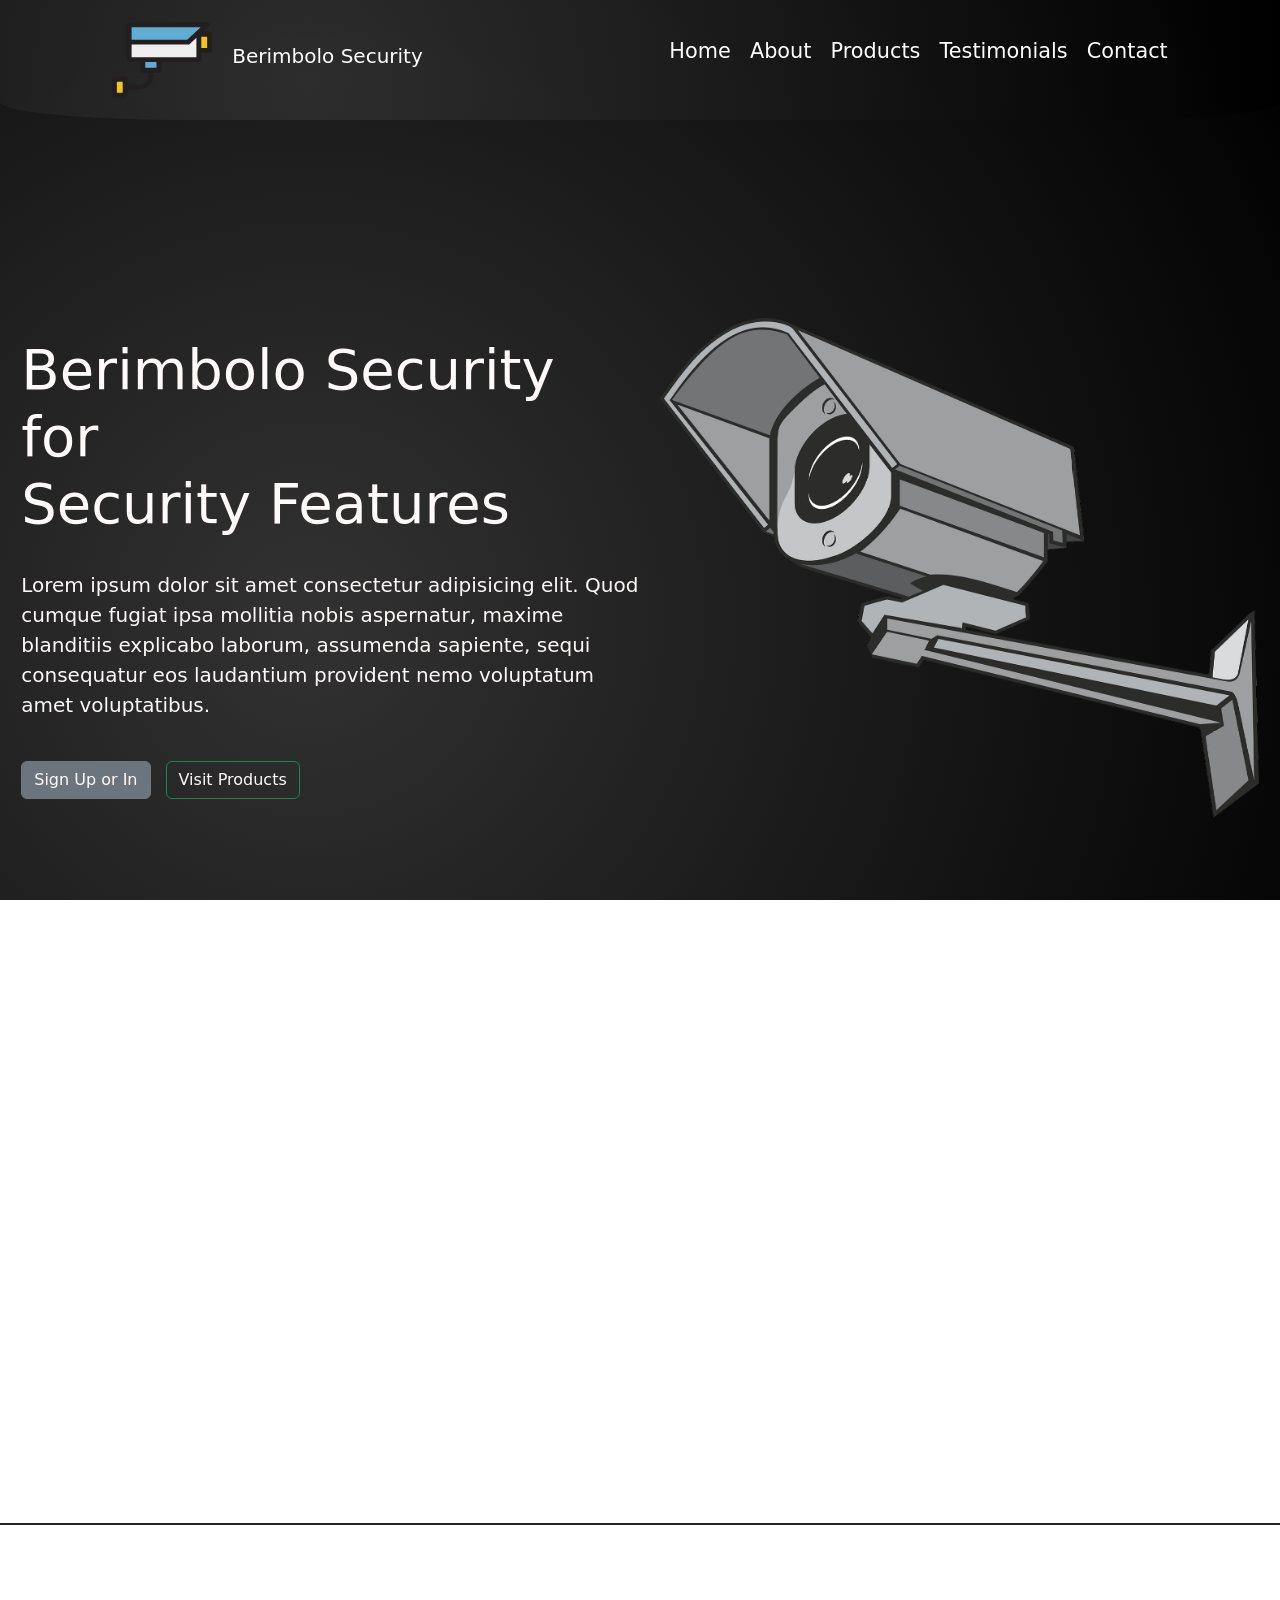
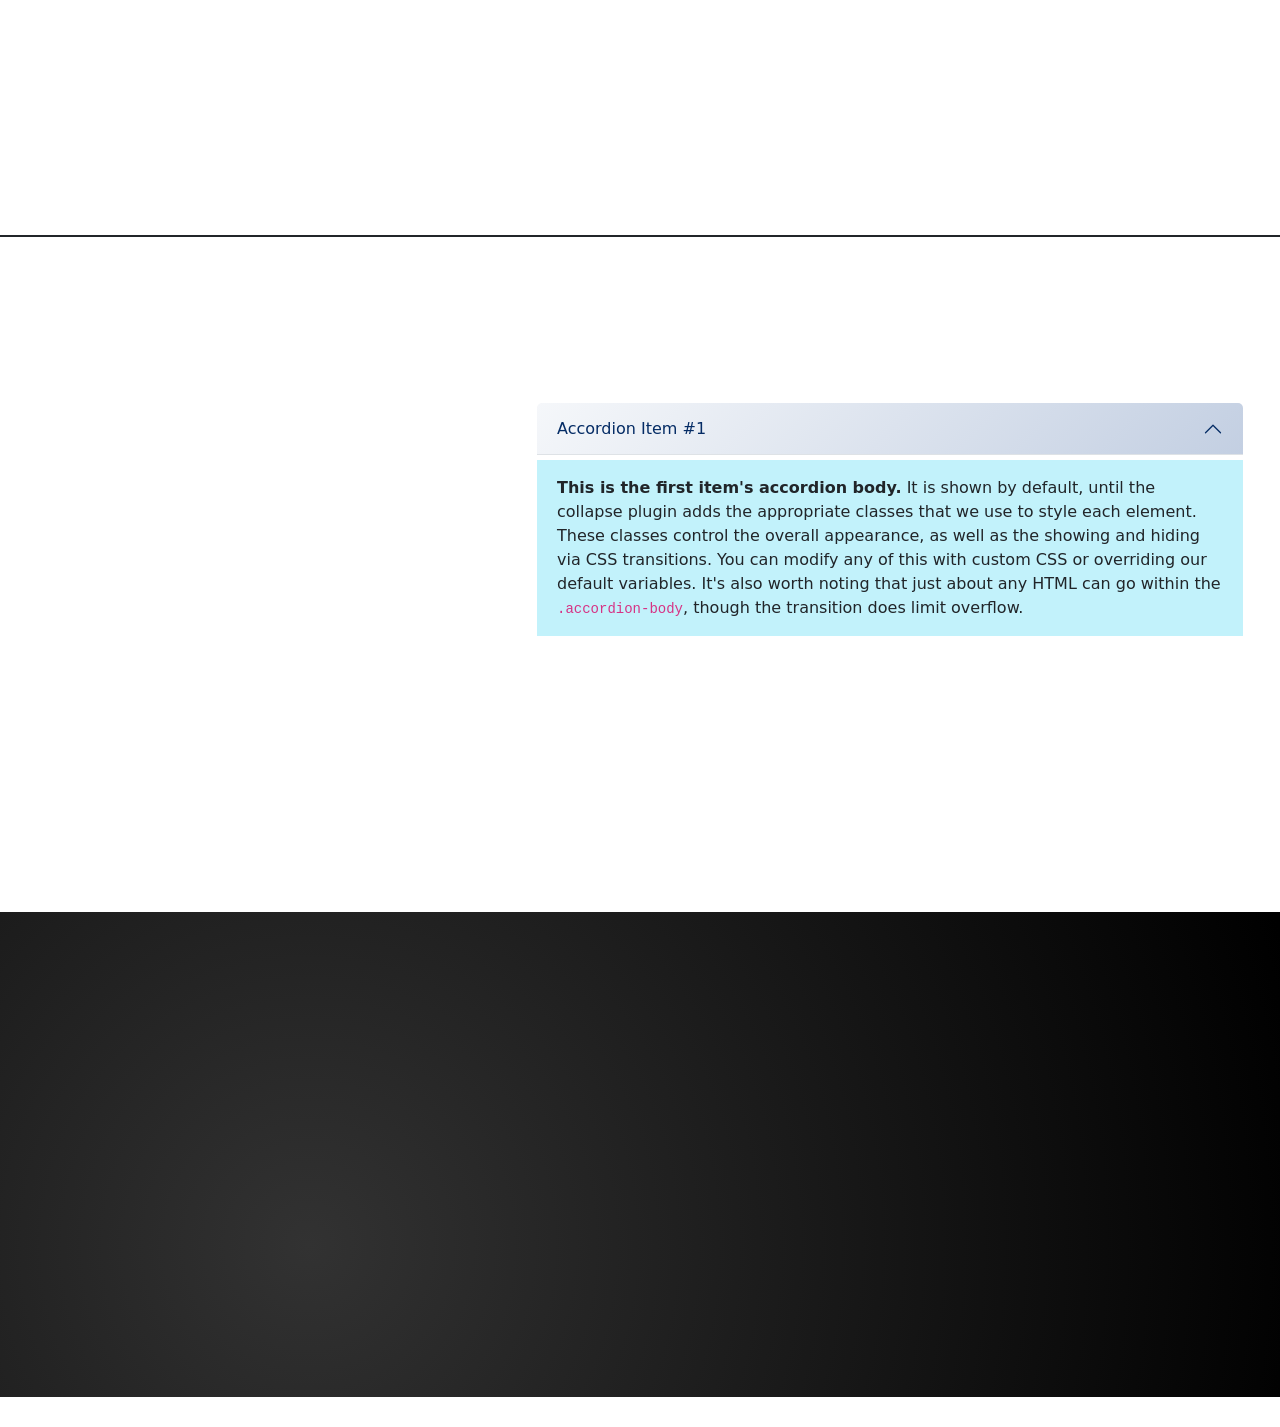
<file: home.html>
<!DOCTYPE html>
<html lang="en">

<head>
  <meta charset="UTF-8">
  <meta name="viewport" content="width=device-width, initial-scale=1.0">
  <link rel="website icon" type="svg" href="images/cctv.svg">
  <link rel="stylesheet" href="https://cdn.jsdelivr.net/npm/bootstrap@5.1.3/dist/css/bootstrap.min.css">
  <link rel="stylesheet" href="https://cdnjs.cloudflare.com/ajax/libs/font-awesome/6.7.1/css/all.min.css"
    integrity="sha512-5Hs3dF2AEPkpNAR7UiOHba+lRSJNeM2ECkwxUIxC1Q/FLycGTbNapWXB4tP889k5T5Ju8fs4b1P5z/iB4nMfSQ=="
    crossorigin="anonymous" referrerpolicy="no-referrer" />
  <link rel="stylesheet" href="styles/style.css">
  <link rel="stylesheet" href="https://cdnjs.cloudflare.com/ajax/libs/animate.css/4.1.1/animate.min.css" />
  <title>Berimbolo Security</title>
</head>

<body>
  <i class="fa-solid fa-arrow-up fs-3" id="backToTopButton" style="color: #ffffff;"></i>
  <nav class="navigation">
    <div class="logo">
      <a href="#">
        <img src="images/cctv-svgrepo-com.svg" loading="lazy" width="100px" height="100px" class="transtion"
          alt="Security Cam Logo">
          <h2 class="lead text-white" id="change">Berimbolo Security</h2>
      </a>
    </div>
    <div class="toggle" id="bars">
      <i
        class="fa-solid fa-bars text-light fs-2 border border-2 border-light p-2 rounded-2 bg-secondary bg-opacity-25"></i>
    </div>
    <div class="nav-items">
      <ul>
        <li>
          <a href="#" class="active">Home</a>
        </li>
        <li>
          <a href="about.html">About</a>
        </li>
        <li>
          <a href="products.html">Products</a>
        </li>
        <li>
          <a href="testmonials.html">Testimonials</a>
        </li>
        <li>
          <a href="contact.html">Contact</a>
        </li>
      </ul>
    </div>
  </nav>
  <div class="hidden nav-toggle" id="navToggle">
    <ul>
      <li>
        <a href="#" class="text-light">Home</a>
      </li>
      <li>
        <a href="about.html" class="text-light">About</a>
      </li>
      <li>
        <a href="products.html" class="text-light">Products</a>
      </li>
      <li>
        <a href="testmonials.html" class="text-light">Testimonials</a>
      </li>
      <li>
        <a href="contact.html" class="text-light">Contact</a>
      </li>
    </ul>
  </div>
  <main>
    <!-- Hero Section -->
    <div class="hero" id="heroSection">
      <div class="hero-content">
        <h1 class="display-4 type-writer">Berimbolo Security for <span class="d-block text-animated">Security
            Features</span></h1>
        <p class="lead fs-5">Lorem ipsum dolor sit amet consectetur adipisicing elit. Quod cumque fugiat ipsa mollitia
          nobis aspernatur, maxime blanditiis explicabo laborum, assumenda sapiente, sequi consequatur eos laudantium
          provident nemo voluptatum amet voluptatibus.</p>
        <div class="hero-buttons">
          <a href="acount.html" class="btn btn-secondary">Sign Up or In</a>
          <a href="products.html" class="btn btn-outline-success">Visit Products</a>
        </div>
      </div>
      <div class="hero-image">
        <img src="images/Hero-img.png" loading="lazy" class="cam-image" alt="Security Cam">
      </div>
    </div>
    <!-- Features Section -->
    <div class="features border-bottom border-2 border-dark p-5">
      <div class="features-headings text-center pt-3 animate">
        <h2 class="display-5">Features of Berimbolo Security</h2>
        <p class="lead">What features do we offer?</p>
      </div>
      <div class="features-cards pt-3 pb-5">

        <div class="card border border-2 border-light shadow animate">
          <div class="card-icon">
            <i class="fa-solid fa-shield-halved fs-3" style="color: #b9c0ca;"></i>
          </div>
          <div class="feature text-dark">
            <h4>Private/ Public Security</h4>
          </div>
          <div class="about-feature text-dark">
            Lorem ipsum dolor sit amet consectetur adipisicing elit. Vitae voluptatem voluptas doloribus et, hic earum
            voluptatibus dolorem aperiam enim dolores!
          </div>
          <div class="read-more">
            <a href="about.html" class="btn btn-outline-success">Read More</a>
          </div>
        </div>
        <div class="card border border-2 border-light shadow animate text-black">
          <div class="card-icon">
            <i class="fa-solid fa-wrench fs-3" style="color: #a2bbbe;"></i>
          </div>
          <div class="feature">
            <h4>Auto Repairing</h4>
          </div>
          <div class="about-feature">
            Lorem ipsum dolor sit amet consectetur adipisicing elit. Vitae voluptatem voluptas doloribus et, hic earum
            voluptatibus dolorem aperiam enim dolores!
          </div>
          <div class="read-more">
            <a href="about.html" class="btn btn-outline-success">Read More</a>
          </div>
        </div>

        <div class="card border border-2 border-light shadow animate">
          <div class="card-icon">
            <i class="fa-solid fa-cart-shopping fs-3" style="color: #a0aaba;"></i>
          </div>
          <div class="feature text-dark">
            <h4>Easy To Pay</h4>
          </div>
          <div class="about-feature text-dark">
            Lorem ipsum dolor sit amet consectetur adipisicing elit. Vitae voluptatem voluptas doloribus et, hic earum
            voluptatibus dolorem aperiam enim dolores!
          </div>
          <div class="read-more">
            <a href="about.html" class="btn btn-outline-success">Read More</a>
          </div>
        </div>

      </div>
    </div>
    </div>
    <!-- Testmonials Section -->
    <div class="testmonials border-bottom border-2 border-dark p-5">
      <div class="testmonial-head mb-5 text-center animate">
        <h2 class="display-5 lead">Testmonials</h2>
      </div>
      <div class="testmonials-cards">
        <div class="testmonial-card rounded-3 bg-special-sec animate">
          <div class="testmonials-paragragh">
            <p class="lead">
              Lorem ipsum dolor sit amet consectetur adipisicing elit. Modi tempore nemo sequi officia laborum corrupti
              consectetur suscipit quia molestiae nihil.
            </p>
          </div>
          <div class="person-holder">
            <div class="person-details">
              <div class="person-image">
                <img src="images/testmonials1.jpg" loading="lazy" width="90px" height="90px" class="rounded-circle"
                  alt="Testmonials">
              </div>
              <div class="person-name lead fs-4">
                <p>Jiff Mark</p>
              </div>
            </div>
            <div class="rate">
              <i class="fa-solid fa-star" style="color: #ffff00;"></i>
              <i class="fa-solid fa-star" style="color: #ffff00;"></i>
              <i class="fa-solid fa-star" style="color: #ffff00;"></i>
              <i class="fa-solid fa-star" style="color: #ffff00;"></i>
              <i class="fa-regular fa-star" style="color: #ffff00;"></i>
            </div>
          </div>
        </div>

        <div class="testmonial-card rounded-3 bg-special-sec animate">
          <div class="testmonials-paragragh">
            <p class="lead">
              Lorem ipsum dolor sit amet consectetur adipisicing elit. Modi tempore nemo sequi officia laborum corrupti
              consectetur suscipit quia molestiae nihil.
            </p>
          </div>
          <div class="person-holder">
            <div class="person-details">
              <div class="person-image">
                <img src="images/testmonials2.jpg" loading="lazy" width="90px" height="90px" class="rounded-circle"
                  alt="Testmonials">
              </div>
              <div class="person-name lead fs-4">
                <p>Elon John</p>
              </div>
            </div>
            <div class="rate">
              <i class="fa-solid fa-star" style="color: #ffff00;"></i>
              <i class="fa-solid fa-star" style="color: #ffff00;"></i>
              <i class="fa-solid fa-star" style="color: #ffff00;"></i>
              <i class="fa-solid fa-star-half-stroke" style="color: #ffff00;"></i>
              <i class="fa-regular fa-star" style="color: #ffff00;"></i>
            </div>
          </div>
        </div>

        <div class="testmonial-card rounded-3 bg-special-sec animate">
          <div class="testmonials-paragragh">
            <p class="lead">
              Lorem ipsum dolor sit amet consectetur adipisicing elit. Modi tempore nemo sequi officia laborum corrupti
              consectetur suscipit quia molestiae nihil.
            </p>
          </div>
          <div class="person-holder">
            <div class="person-details">
              <div class="person-image">
                <img src="images/testmonials3.jpg" loading="lazy" width="90px" height="90px" class="rounded-circle"
                  alt="Testmonials">
              </div>
              <div class="person-name lead fs-4">
                <p>Robert Bill</p>
              </div>
            </div>
            <div class="rate">
              <i class="fa-solid fa-star" style="color: #ffff00;"></i>
              <i class="fa-solid fa-star" style="color: #ffff00;"></i>
              <i class="fa-solid fa-star" style="color: #ffff00;"></i>
              <i class="fa-solid fa-star" style="color: #ffff00;"></i>
              <i class="fa-solid fa-star" style="color: #ffff00;"></i>
            </div>
          </div>
        </div>

        <div class="testmonial-card rounded-3 bg-special-sec animate">
          <div class="testmonials-paragragh">
            <p class="lead">
              Lorem ipsum dolor sit amet consectetur adipisicing elit. Modi tempore nemo sequi officia laborum corrupti
              consectetur suscipit quia molestiae nihil.
            </p>
          </div>
          <div class="person-holder">
            <div class="person-details">
              <div class="person-image">
                <img src="images/testmonials4.jpg" loading="lazy" width="90px" height="90px" class="rounded-circle"
                  alt="Testmonials">
              </div>
              <div class="person-name lead fs-4">
                <p>Jane Kande</p>
              </div>
            </div>
            <div class="rate">
              <i class="fa-solid fa-star" style="color: #ffff00;"></i>
              <i class="fa-solid fa-star" style="color: #ffff00;"></i>
              <i class="fa-solid fa-star" style="color: #ffff00;"></i>
              <i class="fa-solid fa-star" style="color: #ffff00;"></i>
              <i class="fa-solid fa-star-half-stroke" style="color: #ffff00;"></i>
            </div>
          </div>
        </div>

      </div>
    </div>
    <!-- Products Section -->
    <div class="products border-bottom border-2 border-dark p-5" id="products">
      <div class="products-head mb-5 text-center">
        <h2 class="display-5 lead animate">Products</h2>
      </div>
      <div class="container">
        <div class="row gap-5 justify-content-center">
          <div class="card d-flex flex-column gap-4 text-center animate respsone">
            <h5 class="card-title text-black">Nest Indoor Cam</h5>
            <div class="card-body">
              <img src="images/Nest-Indoor-Cam-with-ADT.jpg" loading="lazy" class="card-img-top h-100"
                alt="Indoor Security Cam">
            </div>
            <a href="products.html" class="btn btn-primary">Discover More</a>
          </div>

          <div class="card d-flex flex-column gap-4 text-center animate respsone">
            <h5 class="card-title text-black">Outdoor Cam</h5>
            <div class="card-body">
              <img src="images/outdoor-cam.jpg" loading="lazy" class="card-img-top h-100 w-100"
                alt="Outdoor Security Cam">
            </div>
            <a href="products.html" class="btn btn-primary">Discover More</a>
          </div>

          <div class="card d-flex flex-column gap-4 text-center animate respsone">
            <h5 class="card-title text-black">Smart Motion Sensor</h5>
            <div class="card-body">
              <img src="images/Smart Motion Sensors.PNG" loading="lazy" class="card-img-top" alt="Smart Motion Sensor">
            </div>
            <a href="products.html" class="btn btn-primary">Discover More</a>
          </div>

          <div class="card d-flex flex-column gap-4 text-center animate respsone">
            <h5 class="card-title text-black">Smart Lockout Door</h5>
            <div class="card-body">
              <img src="images/Smart Lockout Door.PNG" loading="lazy" class="card-img-top h-100"
                alt="Smart Lockout Door">
            </div>
            <a href="products.html" class="btn btn-primary">Discover More</a>
          </div>

          <div class="card d-flex flex-column gap-4 text-center animate respsone">
            <h5 class="card-title text-black">Burglar Alarms</h5>
            <div class="card-body">
              <img src="images/Burglar-Alarms.jpg" loading="lazy" class="card-img-top h-100" alt="Burglar Alarms">
            </div>
            <a href="products.html" class="btn btn-primary">Discover More</a>
          </div>

          <div class="card d-flex flex-column gap-4 text-center animate respsone">
            <h5 class="card-title text-black">Smart External Attnena</h5>
            <div class="card-body">
              <img src="images/smart External attnena.jpg" loading="lazy" class="card-img-top"
                alt="Smart External Attnena">
            </div>
            <a href="products.html" class="btn btn-primary">Discover More</a>
          </div>

        </div>
      </div>
    </div>
    <!-- FAQ Section -->
    <div class="faq">
      <div class="faq-content text-center animate m-0">
        <h2 class="display-5">
          FAQ
        </h2>
        <p class="lead">
          All frequently asked questions you need
        </p>
      </div>
      <div class="container-fluid faq-flex">
        <div class="faq-image animate">
          <img src="images/Faq-img.jpg" alt="">
        </div>
        <div class="faq-questions">
          <div class="accordion border-0" id="accordionExample">

            <div class="accordion-item border-0  nimate">
              <h2 class="accordion-header" id="headingOne">
                <button class="accordion-button bg-special" type="button" data-bs-toggle="collapse"
                  data-bs-target="#collapseOne" aria-expanded="true" aria-controls="collapseOne">
                  Accordion Item #1
                </button>
              </h2>
              <div id="collapseOne" class="accordion-collapse collapse show" aria-labelledby="headingOne"
                data-bs-parent="#accordionExample">
                <div class="accordion-body bg-info bg-opacity-25">
                  <strong>This is the first item's accordion body.</strong> It is shown by default, until the collapse
                  plugin adds the appropriate classes that we use to style each element. These classes control the overall
                  appearance, as well as the showing and hiding via CSS transitions. You can modify any of this with
                  custom CSS or overriding our default variables. It's also worth noting that just about any HTML can go
                  within the <code>.accordion-body</code>, though the transition does limit overflow.
                </div>
              </div>
            </div>
  
            <div class="accordion-item border-0 animate">
              <h2 class="accordion-header" id="headingTwo">
                <button class="accordion-button bg-special  collapsed" type="button" data-bs-toggle="collapse"
                  data-bs-target="#collapseTwo" aria-expanded="false" aria-controls="collapseTwo">
                  Accordion Item #2
                </button>
              </h2>
              <div id="collapseTwo" class="accordion-collapse collapse" aria-labelledby="headingTwo"
                data-bs-parent="#accordionExample">
                <div class="accordion-body bg-info bg-opacity-25">
                  <strong>This is the second item's accordion body.</strong> It is hidden by default, until the collapse
                  plugin adds the appropriate classes that we use to style each element. These classes control the overall
                  appearance, as well as the showing and hiding via CSS transitions. You can modify any of this with
                  custom CSS or overriding our default variables. It's also worth noting that just about any HTML can go
                  within the <code>.accordion-body</code>, though the transition does limit overflow.
                </div>
              </div>
            </div>
  
            <div class="accordion-item border-0 animate">
              <h2 class="accordion-header" id="headingThree">
                <button class="accordion-button bg-special collapsed" type="button" data-bs-toggle="collapse"
                  data-bs-target="#collapseThree" aria-expanded="false" aria-controls="collapseThree">
                  Accordion Item #3
                </button>
              </h2>
              <div id="collapseThree" class="accordion-collapse collapse" aria-labelledby="headingThree"
                data-bs-parent="#accordionExample">
                <div class="accordion-body bg-info bg-opacity-25">
                  <strong>This is the third item's accordion body.</strong> It is hidden by default, until the collapse
                  plugin adds the appropriate classes that we use to style each element. These classes control the overall
                  appearance, as well as the showing and hiding via CSS transitions. You can modify any of this with
                  custom CSS or overriding our default variables. It's also worth noting that just about any HTML can go
                  within the <code>.accordion-body</code>, though the transition does limit overflow.
                </div>
              </div>
            </div>
  
            <div class="accordion-item border-0 animate">
              <h2 class="accordion-header" id="headingFour">
                <button class="accordion-button bg-special  collapsed" type="button" data-bs-toggle="collapse"
                  data-bs-target="#collapseFour" aria-expanded="false" aria-controls="collapseFour">
                  Accordion Item #4
                </button>
              </h2>
              <div id="collapseFour" class="accordion-collapse collapse" aria-labelledby="headingFour"
                data-bs-parent="#accordionExample">
                <div class="accordion-body bg-info bg-opacity-25">
                  <strong>This is the third item's accordion body.</strong> It is hidden by default, until the collapse
                  plugin adds the appropriate classes that we use to style each element. These classes control the overall
                  appearance, as well as the showing and hiding via CSS transitions. You can modify any of this with
                  custom CSS or overriding our default variables. It's also worth noting that just about any HTML can go
                  within the <code>.accordion-body</code>, though the transition does limit overflow.
                </div>
              </div>
            </div>
  
            <div class="accordion-item border-0 animate">
              <h2 class="accordion-header" id="headingFive">
                <button class="accordion-button bg-special collapsed" type="button" data-bs-toggle="collapse"
                  data-bs-target="#collapseFive" aria-expanded="false" aria-controls="collapseFive">
                  Accordion Item #5
                </button>
              </h2>
              <div id="collapseFive" class="accordion-collapse collapse" aria-labelledby="headingFive"
                data-bs-parent="#accordionExample">
                <div class="accordion-body bg-info bg-opacity-25">
                  <strong>This is the third item's accordion body.</strong> It is hidden by default, until the collapse
                  plugin adds the appropriate classes that we use to style each element. These classes control the overall
                  appearance, as well as the showing and hiding via CSS transitions. You can modify any of this with
                  custom CSS or overriding our default variables. It's also worth noting that just about any HTML can go
                  within the <code>.accordion-body</code>, though the transition does limit overflow.
                </div>
              </div>
            </div>
          </div>
        </div>
      </div>
  </main>
  <!-- Footer Section -->
  <footer class="bg-secondary bg-opacity-25">
    <div class="footer-content">
      <div class="logo animate">
        <a href="#">
          <img src="images/cctv-svgrepo-com.svg" loading="lazy" width="100px" height="100px" class="transtion"
            alt="Security Cam Logo">
            <h2 class="lead">Berimbolo Security</h2>
        </a>
      </div>
      <div class="address animate">
        <p class="fw-bold lead">
          Address:
        </p>
        <p class="lead">
          123 Main Street, City
          <span class="d-block">State Province, Country</span>
        </p>
      </div>
      <div class="social animate">
        <a href="https://www.instagram.com" target="_blank" title="Instagram">
          <i class="fa-brands fa-instagram fs-3" style="color: #f510d6;"></i>
        </a>
        <a href="https://www.facebook.com" target="_blank" title="Facebook">
          <i class="fa-brands fa-facebook fs-3" style="color: #7043f8;"></i>
        </a>
        <a href="https://www.x.com" target="_blank" title="X-Twitter">
          <i class="fa-brands fa-x-twitter fs-3" style="color: #e2dcdc;"></i>
        </a>
      </div>
    </div>
    <div class="footer-links">
      <div class="first-column animate">
        <h3>Main Pages</h3>
        <a href="about.html" class="text-warning">About</a>
        <a href="products.html" class="text-warning">Products</a>
        <a href="testmonials.html" class="text-warning">Testmonials</a>
        <a href="contact.html" class="text-warning">Contact Us</a>
      </div>
      <div class="second-column animate">
        <h3>Privacy & Policy</h3>
        <a href="#" class="text-warning">Cookies Policy</a>
        <a href="#" class="text-warning">Shipping Policy</a>
        <a href="#" class="text-warning">Terms & Conditions</a>
        <a href="#" class="text-warning">Security Details</a>
      </div>
      <div class="third-column animate">
        <h3>Follow Us</h3>
        <a href="https://www.facebook.com" target="_blank" class="text-warning">Facebook</a>
        <a href="https://www.x.com" target="_blank" class="text-warning">Twitter X</a>
        <a href="https://www.instagram.com" target="_blank" class="text-warning">Instagram</a>
        <a href="https://www.linkedin.com" target="_blank" class="text-warning">LinkedIn</a>
      </div>
    </div>
  </footer>
  <script src="https://cdn.jsdelivr.net/npm/bootstrap@5.1.3/dist/js/bootstrap.bundle.min.js"></script>
  <script>
    // Animations
    const heroAnimation = document.querySelector('.hero-content');
    heroAnimation.classList.add('animate__animated', 'animate__slideInLeft');

    const camImageAnimation = document.querySelector('.cam-image');
    camImageAnimation.classList.add('animate__animated', 'animate__jackInTheBox');
  </script>
  <script src="scripts/sign-up.js"></script>
  <script src="scripts/script.js"></script>
</body>

</html>
</file>
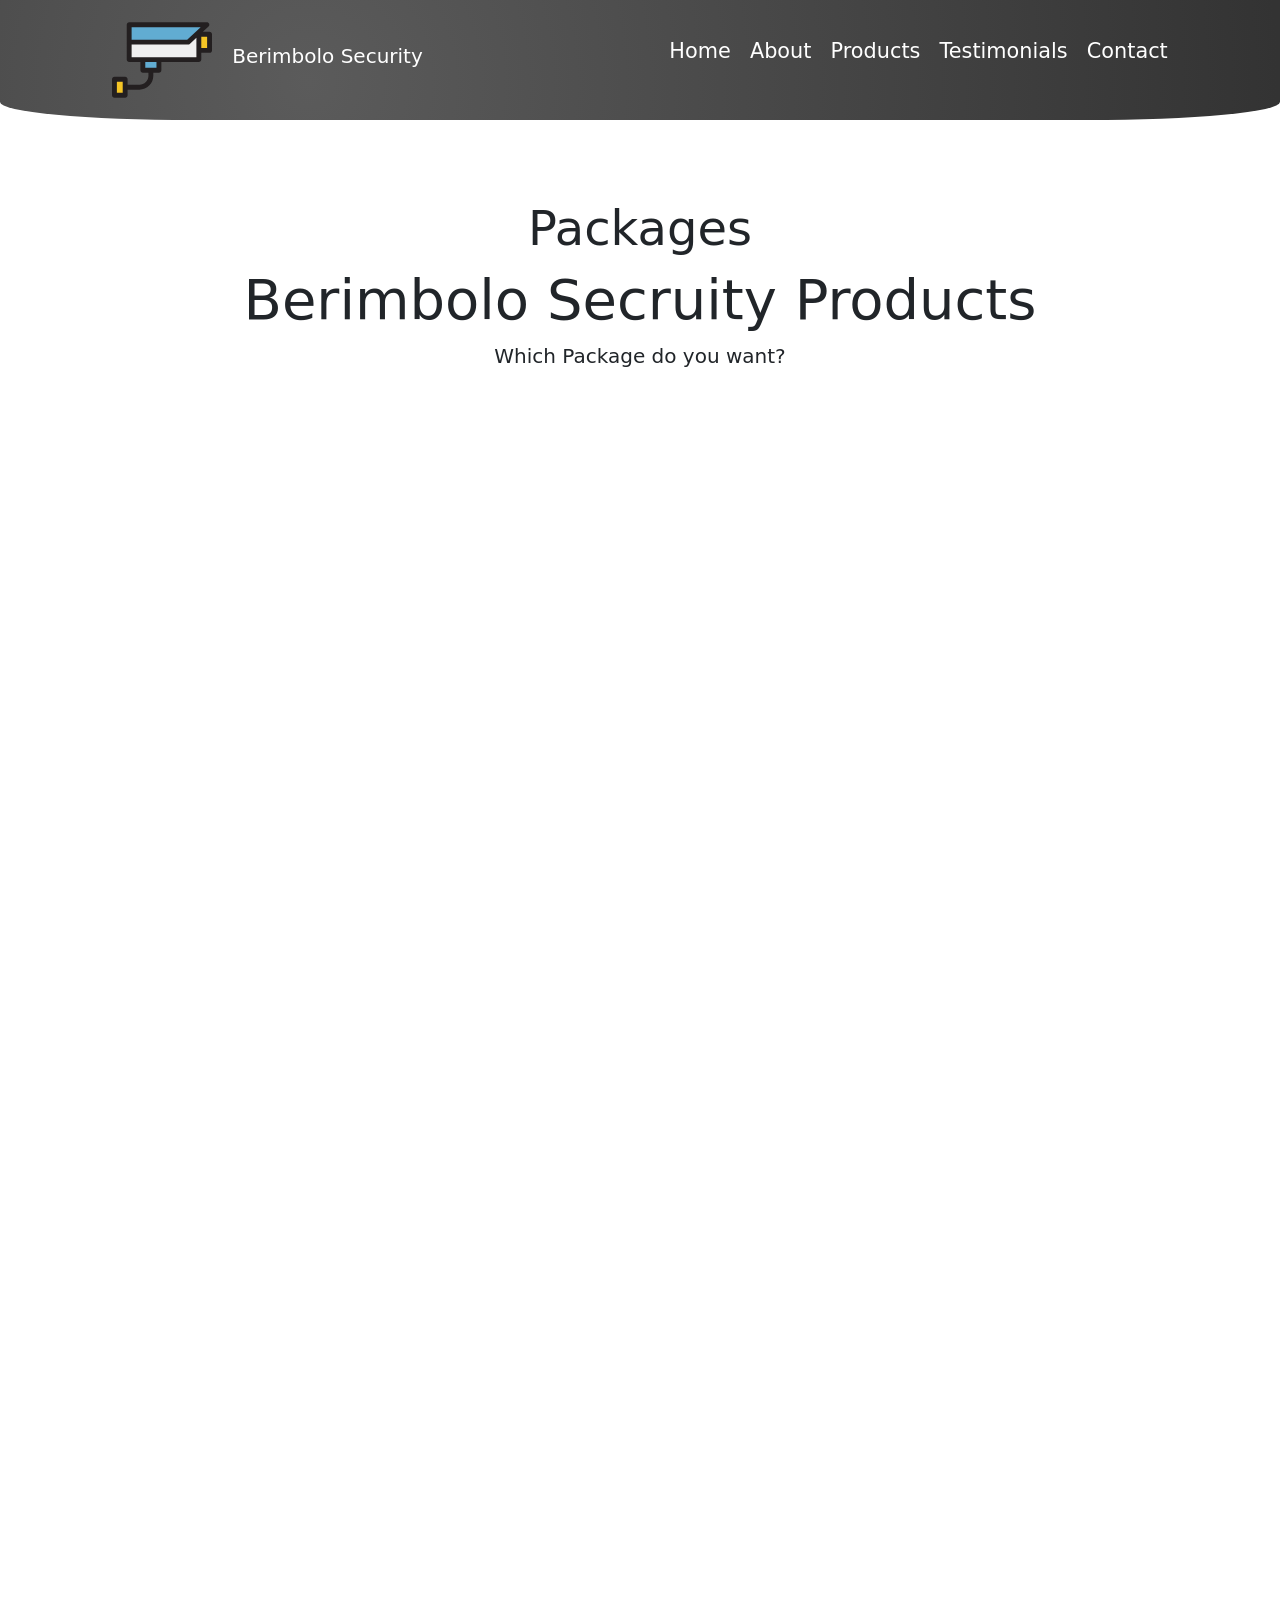
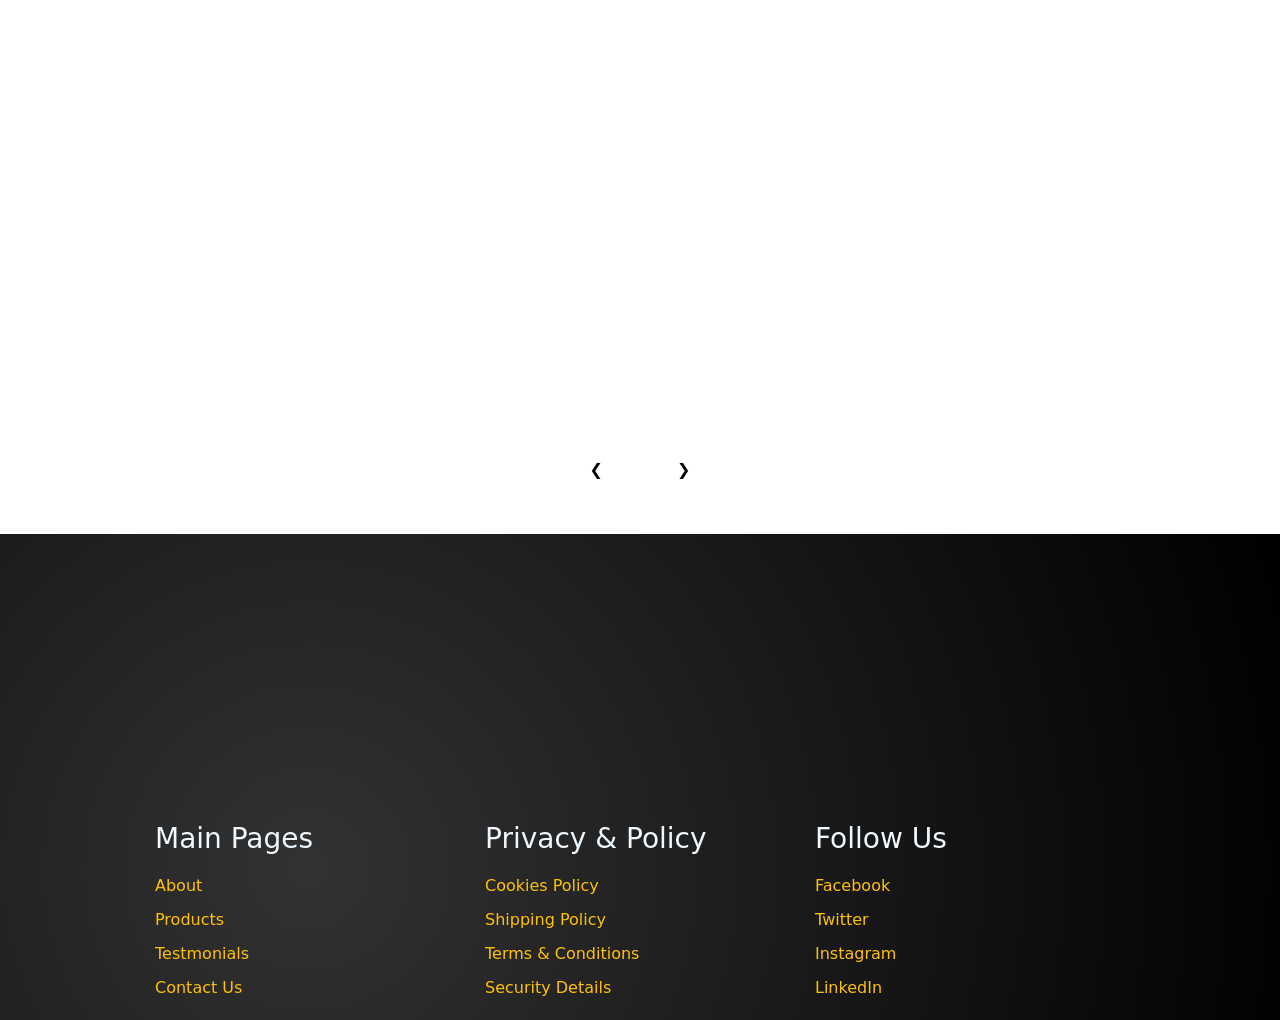
<file: products.html>
<!DOCTYPE html>
<html lang="en">

<head>
  <meta charset="UTF-8">
  <meta name="viewport" content="width=device-width, initial-scale=1.0">
  <link rel="website icon" type="svg" href="images/cctv.svg">
  <link rel="stylesheet" href="https://cdn.jsdelivr.net/npm/bootstrap@5.1.3/dist/css/bootstrap.min.css">
  <link rel="stylesheet" href="https://cdnjs.cloudflare.com/ajax/libs/font-awesome/6.7.1/css/all.min.css"
    integrity="sha512-5Hs3dF2AEPkpNAR7UiOHba+lRSJNeM2ECkwxUIxC1Q/FLycGTbNapWXB4tP889k5T5Ju8fs4b1P5z/iB4nMfSQ=="
    crossorigin="anonymous" referrerpolicy="no-referrer" />
  <link rel="stylesheet" href="styles/style.css">
  <link rel="stylesheet" href="styles/products.css">
  <link rel="stylesheet" href="https://cdnjs.cloudflare.com/ajax/libs/animate.css/4.1.1/animate.min.css" />
  <title>Products</title>
</head>

<body>
  <i class="fa-solid fa-arrow-up fs-3" id="backToTopButton" style="color: #ffffff;"></i>
  <nav class="navigation">
    <div class="logo">
      <a href="home.html">
        <img src="images/cctv-svgrepo-com.svg" loading="lazy" width="100px" height="100px" class="transtion"
          alt="Security Cam Logo">
          <h2 class="lead text-white">Berimbolo Security</h2>
      </a>
    </div>
    <div class="toggle" id="bars">
      <i
        class="fa-solid fa-bars text-light fs-2 border border-2 border-light p-2 rounded-2 bg-secondary bg-opacity-25"></i>
    </div>
    <div class="nav-items">
      <ul>
        <li>
          <a href="home.html">Home</a>
        </li>
        <li>
          <a href="about.html">About</a>
        </li>
        <li>
          <a href="#">Products</a>
        </li>
        <li>
          <a href="testmonials.html">Testimonials</a>
        </li>
        <li>
          <a href="contact.html">Contact</a>
        </li>
      </ul>
    </div>
  </nav>
  <div class="hidden nav-toggle" id="navToggle">
    <ul>
      <li>
        <a href="home.html" class="text-light">Home</a>
      </li>
      <li>
        <a href="about.html" class="text-light">About</a>
      </li>
      <li>
        <a href="#" class="text-light">Products</a>
      </li>
      <li>
        <a href="testmonials.html" class="text-light">Testimonials</a>
      </li>
      <li>
        <a href="contact.html" class="text-light">Contact</a>
      </li>
    </ul>
  </div>
  <main>
    <section class="products-album">
      <div class="album-heading text-center animate">
        <h4 class="display-5">Packages</h4>
        <h2 class="display-4">Berimbolo Secruity Products</h2>
        <p class="lead">Which Package do you want?</p>
      </div>
      <div class="images-album animate">
        <div class="album-item">
          <div class="overline">
            <h6 class="display-6 text-center pt-2 text-white">Indoor Security Cams</h6>
          </div>
          <img src="images/Nest-Indoor-Cam-with-ADT.jpg" class="img-fluid w-100 h-100" alt="Placeholder">
          <button class="fa-solid fa-arrow-right album-item-btn" onclick="acountPage()" type="button"></button>
        </div>
        <div class="album-item animate">
          <div class="overline">
            <h6 class="display-6 text-center pt-2 text-white">Outdoor Security Cams</h6>
          </div>
          <img src="images/outdoor-cam.jpg" class="img-fluid w-100 h-100" alt="Placeholder">
          <button class="fa-solid fa-arrow-right album-item-btn" onclick="acountPage()" type="button"></button>

        </div>
        <div class="album-item animate">
          <div class="overline">
            <h6 class="display-6 text-center pt-2 text-white">Alarms</h6>
          </div>
          <img src="images/Burglar-Alarms.jpg" class="img-fluid w-100 h-100" alt="Placeholder">
          <button class="fa-solid fa-arrow-right album-item-btn" onclick="acountPage()" type="button" ></button>
        </div>
        <div class="album-item animate">
          <div class="overline">
            <h6 class="display-6 text-center pt-2 text-white">Smart External Anttena</h6>
          </div>
          <img src="images/Smart External Anttena.PNG" class="img-fluid w-100 h-100" alt="Placeholder">
          <button class="fa-solid fa-arrow-right album-item-btn" onclick="acountPage()" type="button"></button>

        </div>
        <div class="album-item animate">
          <div class="overline">
            <h6 class="display-6 text-center pt-2 text-white">Motion Sensors</h6>
          </div>
          <img src="images/Eve-Motion-Sensor-Gear.webp" class="img-fluid w-100 h-100" alt="Placeholder">
          <button class="fa-solid fa-arrow-right album-item-btn" onclick="acountPage()" type="button" ></button>
        </div>
      </div>
    </section>
    <section class="slider-container">
      <div class="slider animate">
        <div class="slider-item">
          <img src="images/Eve-Motion-Sensor-Gear.webp" alt="Product 1">
          <h3>Product 1</h3>
          <p>Product description 1.</p>
        </div>
        <div class="slider-item">
          <img src="images/Nest-Indoor-Cam-with-ADT.jpg" alt="Product 2">
          <h3>Product 2</h3>
          <p>Product description 2.</p>
        </div>
        <div class="slider-item">
          <img src="images/Burglar-Alarms.jpg" alt="Product 3">
          <h3>Product 3</h3>
          <p>Product description 3.</p>
        </div>
        <div class="slider-item">
          <img src="images/Smart External Anttena.PNG" alt="Product 4">
          <h3>Product 4</h3>
          <p>Product description 4.</p>
        </div>
        <div class="slider-item">
          <img src="images/Smart Lockout Door.PNG" alt="Product 4">
          <h3>Product 5</h3>
          <p>Product description 5.</p>
        </div>
      </div>
      <div class="slider-buttons">
        <button id="prev">&#10094;</button>
        <button id="next">&#10095;</button>
      </div>
    </section>
  </main>
  <footer class="bg-secondary bg-opacity-25">
    <div class="footer-content animate">
      <div class="logo">
        <a href="home.html">
          <img src="images/cctv-svgrepo-com.svg" loading="lazy" width="100px" height="100px" class="transtion"
            alt="Security Cam Logo">
            <h2 class="lead">Berimbolo Security</h2>
        </a>
      </div>
      <div class="address">
        <p class="fw-bold lead">
          Address:
        </p>
        <p class="lead">
          123 Main Street, City
          <span class="d-block">State Province, Country</span>
        </p>
      </div>
      <div class="social">
        <a href="https://www.instagram.com" target="_blank" title="Instagram">
          <i class="fa-brands fa-instagram fs-3" style="color: #f510d6;"></i>
        </a>
        <a href="https://www.facebook.com" target="_blank" title="Facebook">
          <i class="fa-brands fa-facebook fs-3" style="color: #7043f8;"></i>
        </a>
        <a href="https://www.x.com" target="_blank" title="X-Twitter">
          <i class="fa-brands fa-x-twitter fs-3" style="color: #e2dcdc;"></i>
        </a>
      </div>
    </div>
    <div class="footer-links">
      <div class="first-column ">
        <h3>Main Pages</h3>
        <a href="about.html" class="text-warning">About</a>
        <a href="products.html" class="text-warning">Products</a>
        <a href="testmonials.html" class="text-warning">Testmonials</a>
        <a href="contact.html" class="text-warning">Contact Us</a>
      </div>
      <div class="second-column ">
        <h3>Privacy & Policy</h3>
        <a href="#" class="text-warning">Cookies Policy</a>
        <a href="#" class="text-warning">Shipping Policy</a>
        <a href="#" class="text-warning">Terms & Conditions</a>
        <a href="#" class="text-warning">Security Details</a>
      </div>
      <div class="third-column">
        <h3>Follow Us</h3>
        <a href="https://www.facebook.com" target="_blank" class="text-warning">Facebook</a>
        <a href="https://www.x.com" target="_blank" class="text-warning">Twitter</a>
        <a href="https://www.instagram.com" target="_blank" class="text-warning">Instagram</a>
        <a href="https://www.linkedin.com" target="_blank" class="text-warning">LinkedIn</a>
      </div>
    </div>
  </footer>
  <script src="https://cdn.jsdelivr.net/npm/bootstrap@5.1.3/dist/js/bootstrap.bundle.min.js"></script>
  <script src="scripts/script.js"></script>
  <script src="scripts/slider.js"></script>
</body>

</html>
</file>
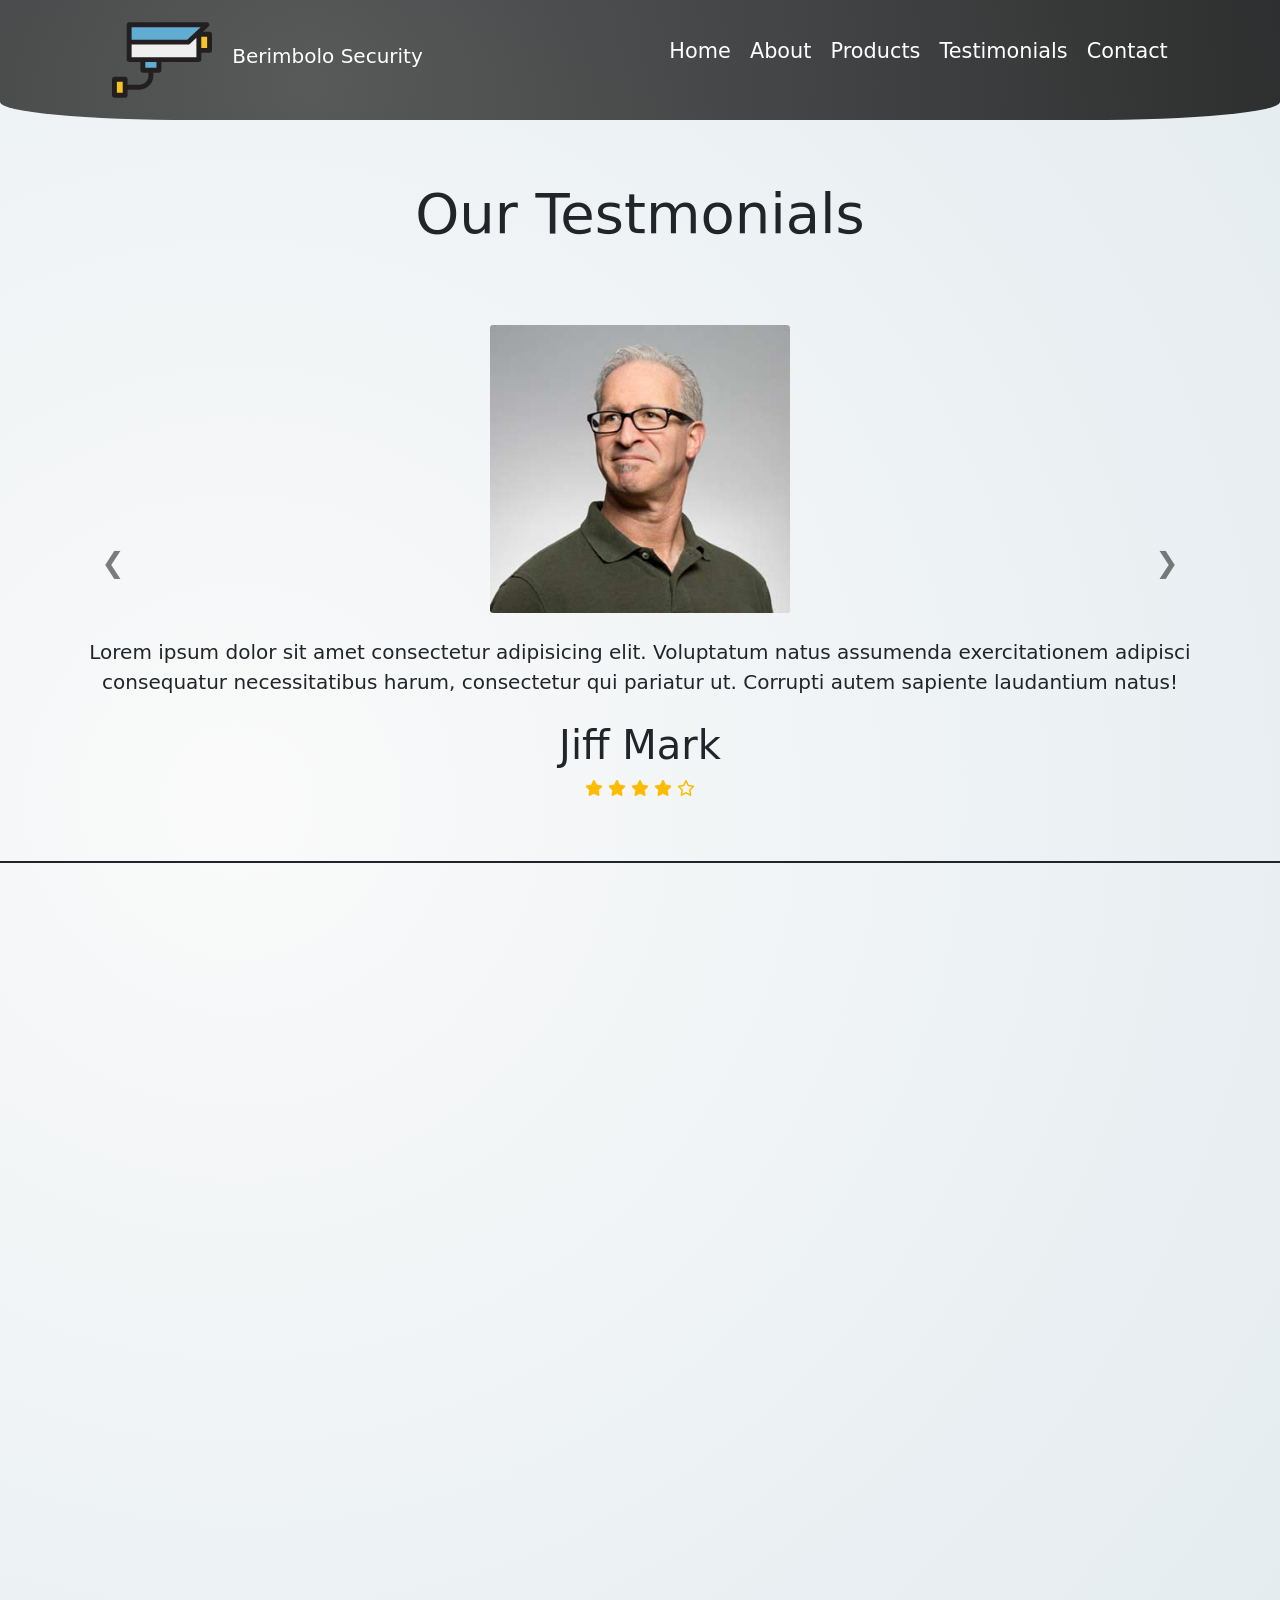
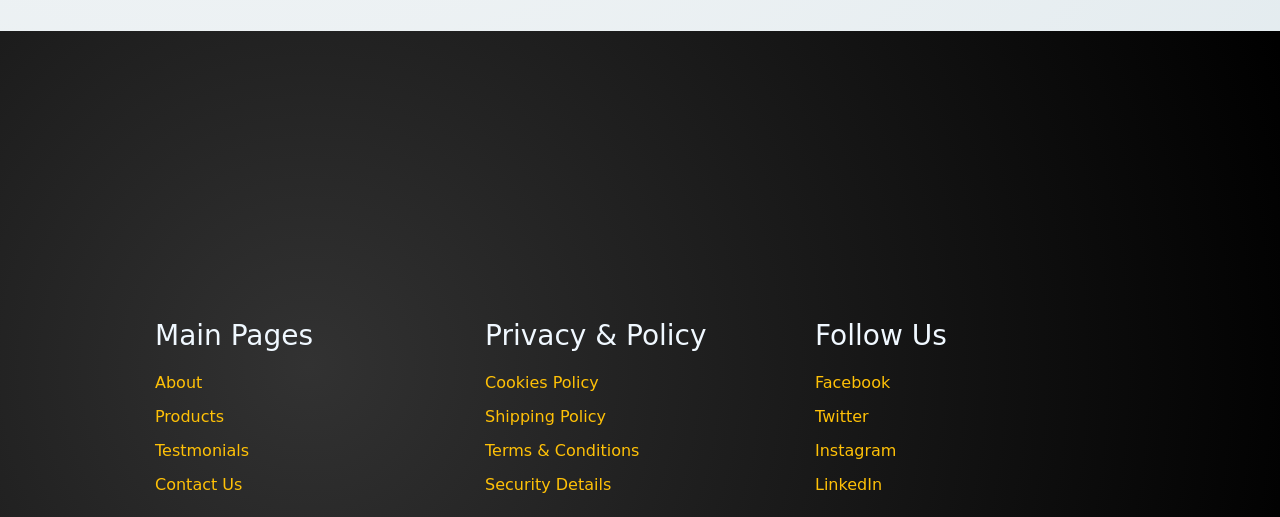
<file: testmonials.html>
<!DOCTYPE html>
<html lang="en">
  <head>
    <meta charset="UTF-8" />
    <meta name="viewport" content="width=device-width, initial-scale=1.0" />
    <link rel="website icon" type="svg" href="images/cctv.svg" />
    <link
      rel="stylesheet"
      href="https://cdn.jsdelivr.net/npm/bootstrap@5.1.3/dist/css/bootstrap.min.css"
    />
    <link
      rel="stylesheet"
      href="https://cdnjs.cloudflare.com/ajax/libs/font-awesome/6.7.1/css/all.min.css"
      integrity="sha512-5Hs3dF2AEPkpNAR7UiOHba+lRSJNeM2ECkwxUIxC1Q/FLycGTbNapWXB4tP889k5T5Ju8fs4b1P5z/iB4nMfSQ=="
      crossorigin="anonymous"
      referrerpolicy="no-referrer"
    />
    <link rel="stylesheet" href="styles/style.css"/>
    <link rel="stylesheet" href="styles/testmonials.css"/>
    <link
    rel="stylesheet"
    href="https://cdnjs.cloudflare.com/ajax/libs/animate.css/4.1.1/animate.min.css"
    />
    <title>Testmonials</title>
  </head>

  <body>
    <i
      class="fa-solid fa-arrow-up fs-3"
      id="backToTopButton"
      style="color: #ffffff"
    ></i>
    <nav class="navigation">
      <div class="logo">
        <a href="home.html">
          <img src="images/cctv-svgrepo-com.svg" loading="lazy" width="100px" height="100px" class="transtion"
            alt="Security Cam Logo">
            <h2 class="lead text-white">Berimbolo Security</h2>
        </a>
      </div>
      <div class="toggle" id="bars">
        <i
          class="fa-solid fa-bars text-light fs-2 border border-2 border-light p-2 rounded-2 bg-secondary bg-opacity-25"
        ></i>
      </div>
      <div class="nav-items">
        <ul>
          <li>
            <a href="home.html">Home</a>
          </li>
          <li>
            <a href="about.html">About</a>
          </li>
          <li>
            <a href="products.html">Products</a>
          </li>
          <li>
            <a href="#">Testimonials</a>
          </li>
          <li>
            <a href="contact.html">Contact</a>
          </li>
        </ul>
      </div>
    </nav>
    <div class="hidden nav-toggle" id="navToggle">
      <ul>
        <li>
          <a href="home.html" class="text-light">Home</a>
        </li>
        <li>
          <a href="about.html" class="text-light">About</a>
        </li>
        <li>
          <a href="products.html" class="text-light">Products</a>
        </li>
        <li>
          <a href="#" class="text-light">Testimonials</a>
        </li>
        <li>
          <a href="contact.html" class="text-light">Contact</a>
        </li>
      </ul>
    </div>
    <main>
      <section id="testmonials">
        <div class="testmonials-head text-center animate">
          <h2 class="display-4 animate">Our Testmonials</h2>
        </div>
        <div class="testmonials-carousel animate">
          <div id="carouselExampleControlsNoTouching" class="carousel slide p-3" data-bs-ride="carousel">
            <div class="carousel-inner">
              <div class="carousel-item px-5 h-auto active">
                <img src="images/testmonials1.jpg" class="img-fluid my-4" width="300px" height="200px" alt="">
                <p class="lead">
                  Lorem ipsum dolor sit amet consectetur adipisicing elit. Voluptatum natus assumenda exercitationem adipisci consequatur necessitatibus harum, consectetur qui pariatur ut. Corrupti autem sapiente laudantium natus!
                </p>
                <div class="testmonial-details my-4">
                  <h3 class="display-6">Jiff Mark</h3>
                  <div class="rate">
                    <i class="fa-solid fa-star" style="color: #ffbb00;"></i>
                    <i class="fa-solid fa-star" style="color: #ffbb00;"></i>
                    <i class="fa-solid fa-star" style="color: #ffbb00;"></i>
                    <i class="fa-solid fa-star" style="color: #ffbb00;"></i>
                    <i class="fa-regular fa-star" style="color: #ffbb00;"></i>
                  </div>
                </div>
              </div>
              <div class="carousel-item px-5 h-auto">
                <img src="images/testmonials2.jpg" class="img-fluid my-4" width="300px" height="200px" alt="">
                <p class="lead">
                  Lorem ipsum dolor sit amet consectetur adipisicing elit. Voluptatum natus assumenda exercitationem adipisci consequatur necessitatibus harum, consectetur qui pariatur ut. Corrupti autem sapiente laudantium natus!
                </p>
                <div class="testmonial-details my-4">
                  <h3 class="display-6">Elon John</h3>
                  <div class="rate">
                    <i class="fa-solid fa-star" style="color: #ffbb00;"></i>
                    <i class="fa-solid fa-star" style="color: #ffbb00;"></i>
                    <i class="fa-solid fa-star" style="color: #ffbb00;"></i>
                    <i class="fa-solid fa-star-half-stroke" style="color: #ffbb00;"></i>
                    <i class="fa-regular fa-star" style="color: #ffbb00;"></i>
                  </div>
                </div>
              </div>
              <div class="carousel-item px-5 h-auto">
                <img src="images/testmonials3.jpg" class="img-fluid my-4" width="300px" height="200px" alt="">
                <p class="lead">
                  Lorem ipsum dolor sit amet consectetur adipisicing elit. Voluptatum natus assumenda exercitationem adipisci consequatur necessitatibus harum, consectetur qui pariatur ut. Corrupti autem sapiente laudantium natus!
                </p>
                <div class="testmonial-details my-4">
                  <h3 class="display-6">Robert Bill</h3>
                  <div class="rate">
                    <i class="fa-solid fa-star" style="color: #ffbb00;"></i>
                    <i class="fa-solid fa-star" style="color: #ffbb00;"></i>
                    <i class="fa-solid fa-star" style="color: #ffbb00;"></i>
                    <i class="fa-solid fa-star" style="color: #ffbb00;"></i>
                    <i class="fa-solid fa-star" style="color: #ffbb00;"></i>
                  </div>
                </div>
              </div>
              <div class="carousel-item px-5 h-auto">
                <img src="images/testmonials4.jpg" class="img-fluid my-4" width="300px" height="200px" alt="">
                <p class="lead">
                  Lorem ipsum dolor sit amet consectetur adipisicing elit. Voluptatum natus assumenda exercitationem adipisci consequatur necessitatibus harum, consectetur qui pariatur ut. Corrupti autem sapiente laudantium natus!
                </p>
                <div class="testmonial-details my-4">
                  <h3 class="display-6">Jane Kande</h3>
                  <div class="rate">
                    <i class="fa-solid fa-star" style="color: #ffbb00;"></i>
                    <i class="fa-solid fa-star" style="color: #ffbb00;"></i>
                    <i class="fa-solid fa-star" style="color: #ffbb00;"></i>
                    <i class="fa-solid fa-star" style="color: #ffbb00;"></i>
                    <i class="fa-solid fa-star" style="color: #ffbb00;"></i>
                  </div>
                </div>
              </div>
            </div>
            <button class="carousel-control-prev" type="button" data-bs-target="#carouselExampleControlsNoTouching" data-bs-slide="prev">
              <span class="text-black fs-3" aria-hidden="true">&#10094;</span>
            </button>
            <button class="carousel-control-next" type="button" data-bs-target="#carouselExampleControlsNoTouching" data-bs-slide="next">
              <span class="text-black fs-3" aria-hidden="true">&#10095;</span>
            </button>
          </div>
        </div>
      </section>
      <section id="blogNews" class="border-2 border-top border-dark py-5">
        <div class="blogNews-head text-center animate">
          <h2 class="display-4">Blogs & News</h2>
          <p class="lead">There are Blogs and News of Our Company</p>
        </div>
        <div class="blogNews-cards animate">
          <div class="blogNews-card">
            <img src="images/SECURITY-DAY-1-LJ-035.webp" loading="lazy" alt="Security Event" class="img-fluid">
            <h4>
              Special Decurity Event
            </h4>
            <p>Lorem ipsum dolor sit amet consectetur adipisicing elit. Dicta, illo. Minus, tempora aut nulla laboriosam maxime maiores consequuntur exercitationem ut.</p>
          </div>
          <div class="blogNews-card">
            <img src="images/hacked.webp" loading="lazy" alt="Security Event" class="img-fluid">
            <h4>
              Can Security Systems Be Hacked 
            </h4>
            <p>Lorem ipsum dolor sit amet consectetur adipisicing elit. Dicta, illo. Minus, tempora aut nulla laboriosam maxime maiores consequuntur exercitationem ut.</p>
          </div>
          <div class="blogNews-card">
            <img src="images/Advantages.jpeg" loading="lazy" alt="Security Event" class="img-fluid">
            <h4>
              Unite and control: Advantages of berimbolo security system
            </h4>
            <p>Lorem ipsum dolor sit amet consectetur adipisicing elit. Dicta, illo. Minus, tempora aut nulla laboriosam maxime maiores consequuntur exercitationem ut.</p>
          </div>
        </div>
      </section>
    </main>
    <footer class="bg-secondary bg-opacity-25">
      <div class="footer-content animate">
        <div class="logo">
          <a href="home.html">
            <img src="images/cctv-svgrepo-com.svg" loading="lazy" width="100px" height="100px" class="transtion"
              alt="Security Cam Logo">
              <h2 class="lead">Berimbolo Security</h2>
          </a>
        </div>
        <div class="address">
          <p class="fw-bold lead">Address:</p>
          <p class="lead">
            123 Main Street, City
            <span class="d-block">State Province, Country</span>
          </p>
        </div>
        <div class="social">
          <a href="https://www.instagram.com" target="_blank" title="Instagram">
            <i class="fa-brands fa-instagram fs-3" style="color: #f510d6"></i>
          </a>
          <a href="https://www.facebook.com" target="_blank" title="Facebook">
            <i class="fa-brands fa-facebook fs-3" style="color: #7043f8"></i>
          </a>
          <a href="https://www.x.com" target="_blank" title="X-Twitter">
            <i class="fa-brands fa-x-twitter fs-3" style="color: #e2dcdc"></i>
          </a>
        </div>
      </div>
      <div class="footer-links">
        <div class="first-column">
          <h3>Main Pages</h3>
          <a href="about.html" class="text-warning">About</a>
          <a href="products.html" class="text-warning">Products</a>
          <a href="testmonials.html" class="text-warning">Testmonials</a>
          <a href="contact.html" class="text-warning">Contact Us</a>
        </div>
        <div class="second-column">
          <h3>Privacy & Policy</h3>
          <a href="#" class="text-warning">Cookies Policy</a>
          <a href="#" class="text-warning">Shipping Policy</a>
          <a href="#" class="text-warning">Terms & Conditions</a>
          <a href="#" class="text-warning">Security Details</a>
        </div>
        <div class="third-column">
          <h3>Follow Us</h3>
          <a href="https://www.facebook.com" target="_blank" class="text-warning">Facebook</a>
          <a href="https://www.x.com" target="_blank" class="text-warning">Twitter</a>
          <a href="https://www.instagram.com" target="_blank" class="text-warning">Instagram</a>
          <a href="https://www.linkedin.com" target="_blank" class="text-warning">LinkedIn</a>
        </div>
      </div>
    </footer>
    <script src="https://cdn.jsdelivr.net/npm/bootstrap@5.1.3/dist/js/bootstrap.bundle.min.js"></script>
    <script src="scripts/script.js"></script>
    <script src="scripts/slider.js"></script>
  </body>
</html>
</file>
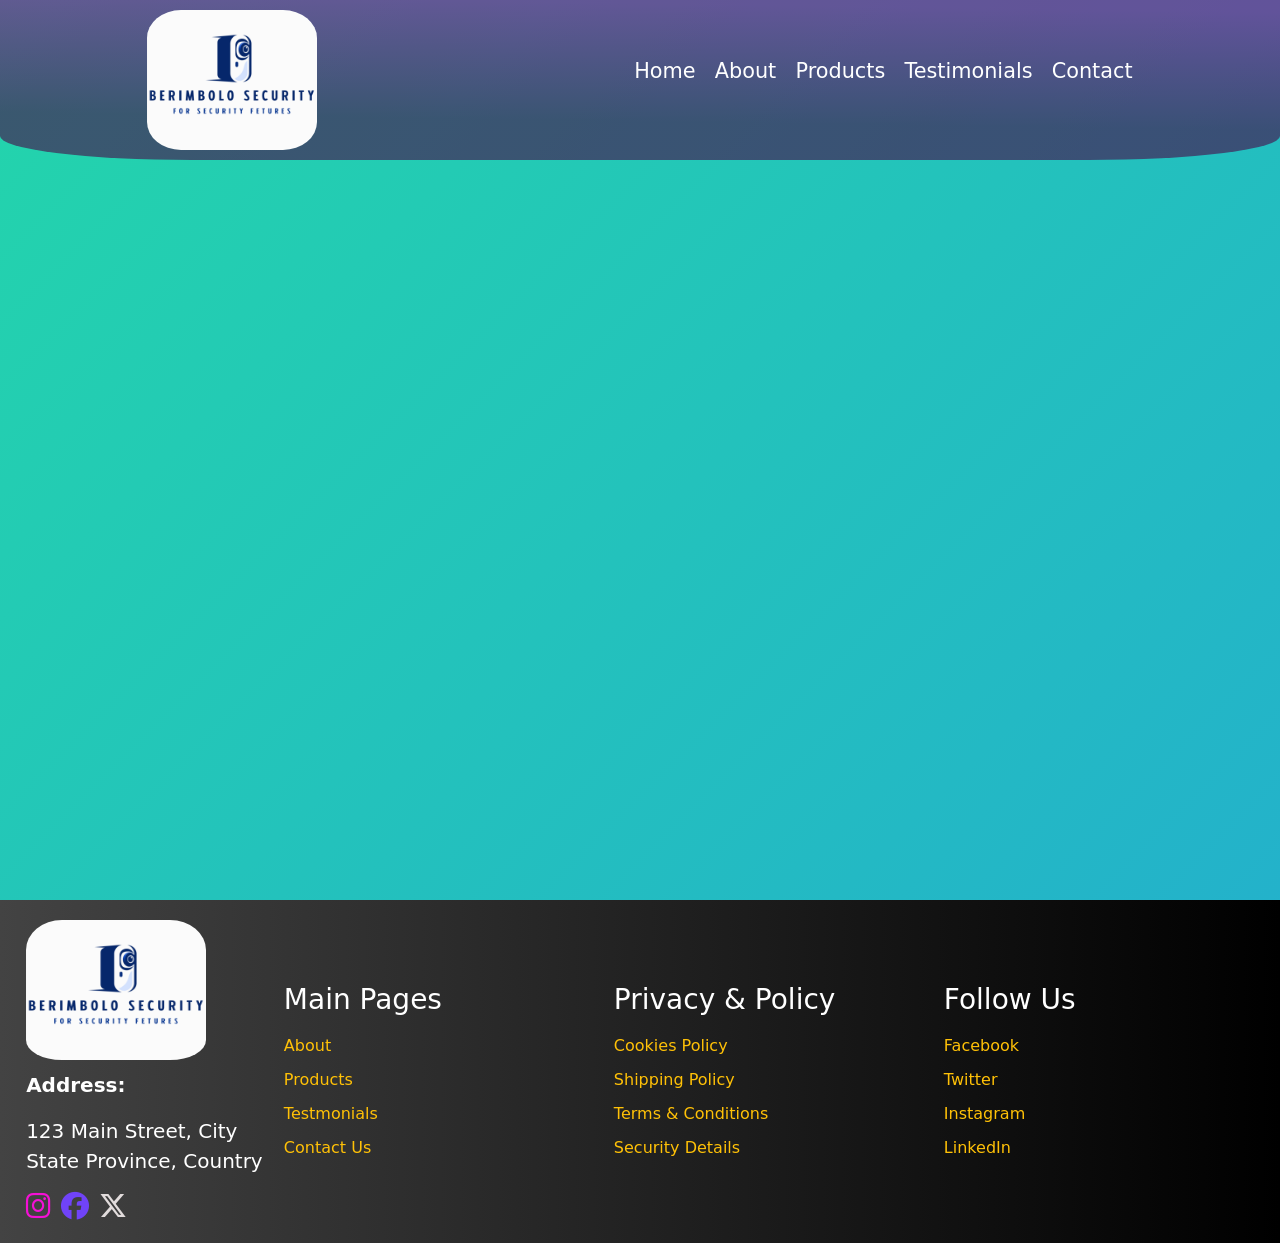
<file: Website/contact.html>
<!DOCTYPE html>
<html lang="en">

<head>
  <meta charset="UTF-8">
  <meta name="viewport" content="width=device-width, initial-scale=1.0">
  <link rel="website icon" type="svg" href="images/cctv.svg">
  <link rel="stylesheet" href="https://cdn.jsdelivr.net/npm/bootstrap@5.1.3/dist/css/bootstrap.min.css">
  <link rel="stylesheet" href="https://cdnjs.cloudflare.com/ajax/libs/font-awesome/6.7.1/css/all.min.css"
    integrity="sha512-5Hs3dF2AEPkpNAR7UiOHba+lRSJNeM2ECkwxUIxC1Q/FLycGTbNapWXB4tP889k5T5Ju8fs4b1P5z/iB4nMfSQ=="
    crossorigin="anonymous" referrerpolicy="no-referrer" />
  <link rel="stylesheet" href="styles/style.css">
  <link rel="stylesheet" href="styles/contact.css">
  <link rel="stylesheet" href="https://cdnjs.cloudflare.com/ajax/libs/animate.css/4.1.1/animate.min.css" />
  <title>Berimbolo Security</title>
</head>

<body>
    <i class="fa-solid fa-arrow-up fs-3" id="backToTopButton" style="color: #ffffff;"></i>
  <nav class="navigation">
    <div class="logo">
      <a href="#">
        <img src="images/logo2.PNG" width="170px" height="140px" class="transtion"
          alt="Security Cam Logo">
      </a>
    </div>
    <div class="toggle" id="bars">
      <i
        class="fa-solid fa-bars text-light fs-2 border border-2 border-light p-2 rounded-2 bg-secondary bg-opacity-25"></i>
    </div>
    <div class="nav-items">
      <ul>
        <li>
          <a href="#">Home</a>
        </li>
        <li>
          <a href="#">About</a>
        </li>
        <li>
          <a href="#">Products</a>
        </li>
        <li>
          <a href="#">Testimonials</a>
        </li>
        <li>
          <a href="#">Contact</a>
        </li>
      </ul>
    </div>
  </nav>
  <div class="hidden nav-toggle" id="navToggle">
    <ul>
      <li>
        <a href="#" class="text-light">Home</a>
      </li>
      <li>
        <a href="#" class="text-light">About</a>
      </li>
      <li>
        <a href="#" class="text-light">Products</a>
      </li>
      <li>
        <a href="#" class="text-light">Testimonials</a>
      </li>
      <li>
        <a href="#" class="text-light">Contact</a>
      </li>
    </ul>
  </div>
  <section>

  </section>
  <footer class="bg-secondary bg-opacity-25">
    <div class="footer-content">
      <div class="logo">
        <a href="#">
          <img src="images/logo2.PNG" width="180px" height="150px" class="transtion"
            alt="Security Cam Logo">
        </a>
      </div>
      <div class="address">
        <p class="fw-bold lead">
          Address:
        </p>
        <p class="lead">
          123 Main Street, City
          <span class="d-block">State Province, Country</span>
        </p>
      </div>
      <div class="social ">
        <a href="#" target="_blank" title="Instagram">
          <i class="fa-brands fa-instagram fs-3" style="color: #f510d6;"></i>
        </a>
        <a href="#" target="_blank" title="Facebook">
          <i class="fa-brands fa-facebook fs-3" style="color: #7043f8;"></i>
        </a>
        <a href="#" target="_blank" title="X-Twitter">
          <i class="fa-brands fa-x-twitter fs-3" style="color: #e2dcdc;"></i>
        </a>
      </div>
    </div>
    <div class="footer-links">
      <div class="first-column ">
        <h3>Main Pages</h3>
        <a href="#" class="text-warning">About</a>
        <a href="#" class="text-warning">Products</a>
        <a href="#" class="text-warning">Testmonials</a>
        <a href="#" class="text-warning">Contact Us</a>
      </div>
      <div class="second-column ">
        <h3>Privacy & Policy</h3>
        <a href="#" class="text-warning">Cookies Policy</a>
        <a href="#" class="text-warning">Shipping Policy</a>
        <a href="#" class="text-warning">Terms & Conditions</a>
        <a href="#" class="text-warning">Security Details</a>
      </div>
      <div class="third-column">
        <h3>Follow Us</h3>
        <a href="#" class="text-warning">Facebook</a>
        <a href="#" class="text-warning">Twitter</a>
        <a href="#" class="text-warning">Instagram</a>
        <a href="#" class="text-warning">LinkedIn</a>
      </div>
    </div>
  </footer>
  <script src="https://cdn.jsdelivr.net/npm/bootstrap@5.1.3/dist/js/bootstrap.bundle.min.js"></script>
  <script src="scripts/script.js"></script>
</body>

</html>
</file>
<file: styles/loading.css>
body{
  display: flex;
  flex-direction: column;
  align-items: center;
  justify-content: center;
  gap: 35px;
  height: 100vh;
  background-color: #f7f9fb;
  overflow: hidden;
}

.logo {
  display: flex;
  justify-content: center;
  align-items: center;
  gap: 15px;
  position: relative;
  left: 20px;
}

.loader{
    display: flex;
    left: 0;
    top: 0;
    transition: opacity 0.75s, visibility 0.75s;
  }
  
  .loader-hidden{
    opacity: 0;
    visibility: hidden;
  }
  
  .loader::after{
    content: "";
    width: 75px;
    height: 75px;
    border: 15px solid #dddddd;
    border-top-color: #7449f5;
    border-radius: 50%;
    animation: loading 0.75s ease infinite;
  }
  
  @keyframes loading{
    from{
      transform: rotate(0turn);
    }
  
    to{
      transform: rotate(1turn);
    }
  }
</file>
<file: Website/styles/style.css>
/* Settings & Animations */
*{
    margin: 0;
    padding: 0;
    box-sizing: border-box;
}


::-webkit-scrollbar {
    width: 25px; 
}

::-webkit-scrollbar-track {
    background: #f1f1f1; 
}

::-webkit-scrollbar-thumb {
    background: #888; 
    border-radius: 30px; 
}

::-webkit-scrollbar-thumb:hover {
    background: #555;
}

html{
    scroll-behavior: smooth;
}

*:not(.features .card *){
    color: white;
}

body{
    background: linear-gradient(180.2deg, rgb(30, 33, 48) 6.8%, rgb(74, 98, 110) 131%);
}
.animate {
    opacity: 0;
    transform: translateY(80px);
    transition: opacity 0.5s, transform 0.5s;
}

.animate-in {
    opacity: 1;
    transform: translateY(0);
}

a{
    text-decoration: none;
}

.transtion{
    transition: all .3s cubic-bezier(0.165, 0.84, 0.44, 1);
}

.transtion:hover{
    transform: scale(0.95,0.95);
    transition: all .3s cubic-bezier(0.165, 0.84, 0.44, 1);
}

.card, .testmonial-card{
    transition: all .3s cubic-bezier(0.165, 0.84, 0.44, 1);
}

.testmonial-card:hover{
    box-shadow: 4px 4px 5px black;
    transform: scale(0.98,0.98);
}

.card:hover{
    transform: scale(0.98,0.98);
}

#backToTopButton{
    display: none;
    background-color: #917171;
    padding: 20px;
    border-radius: 20px;
    position: fixed;
    right: 30px;
    bottom: 30px;
    cursor: pointer;
    z-index: 11;
    animation: backTopAnimated 1.5s ease-in-out infinite;
}

@keyframes backTopAnimated {
    0%{
        transform: translateY(10px);
    }

    50%{
        transform: translateY(-10px);
    }

    100%{
        transform: translateY(10px);
    }
}

/* Navigation Bar */
.navigation{
    background: linear-gradient(180.8deg, rgba(139, 10, 130, 0.6) 6.9%, rgba(73, 6, 70, 0.6) 73.2%);
    padding: 10px 5px;
    display: flex;
    justify-content: space-around;
    align-items: center;
    border-radius: 0 0 15% 15%;
    position: fixed;
    width: 100%;
    z-index: 999;
}

.navigation .logo a img{
    border-radius: 20%;
}

.navigation .nav-items ul{
    list-style-type: none;
    display: flex;
    justify-content: space-around;
    gap: 1.2rem;
}

.navigation .nav-items ul li a{
    text-decoration: none;
    color: white;
    font-size: 1.3rem;
    position: relative;
}

.navigation .nav-items ul li{
    transition: .3s cubic-bezier(0.165, 0.84, 0.44, 1);
}

.navigation .nav-items ul li:hover{
    transform: scale(1.1,1.1);
}

.navigation .nav-items ul li a::before{
    content: "";
    position: absolute;
    left: 50%;
    bottom: 0;
    background-color: snow;
    height: 2px;
    width: 0;
    transition: all 0.3s ease;
    transform: translate(-50%);
}

.navigation .nav-items ul li a:hover::before{
    width: 100%;
}

.navigation .toggle{
    display: none;
}

.nav-toggle{
    background-color: #3338;
    display: grid;
    place-items: center;
}

.nav-toggle ul{
    display: flex;
    flex-direction: column;
    justify-content: center;
    align-items: center;
    gap: 10px;
    list-style-type: none;
    padding-top: 5px;
}

.nav-toggle ul li a{
    font-size: 1.3rem;
    text-decoration: none;
}

.hidden{
    height: 0;
    overflow: hidden;
    transition: .2s cubic-bezier(0.445, 0.05, 0.55, 0.95);
}

.active{
    text-align: center;
    height: 220px;
    transition: .2s cubic-bezier(0.445, 0.05, 0.55, 0.95);
}


@media (min-width: 920px){
    .nav-toggle ul{
        display: none;
    }
}

@media (max-width: 920px){
    .navigation{
        position: static;
        border-radius: 0;
    }

    .navigation .nav-items{
        display: none;
    }

    .navigation .toggle {
        display: block;
    }
}

/* Hero Section */
.hero{
    min-height: 100vh;
    padding: 15px;
    background: radial-gradient(circle at 24.1% 68.8%, rgb(50, 50, 50) 0%, rgb(0, 0, 0) 99.4%);
    padding-top: 250px;
    display: flex;
    justify-content: space-around;
    align-items: center;
    flex-wrap: wrap;
}

.hero *{
    color: snow;
}

.hero .hero-content{
    width: 50%;
    display: flex;
    flex-direction: column;
    gap: 25px;
}

.hero .hero-content .hero-buttons{
    display: flex;
    gap: 15px;
}

.hero .hero-image img{
    width: 600px;
    height: 500px;
}

@media (max-width: 1229px){
    .hero{
        height: fit-content;
        flex-direction: column-reverse;
        justify-content: center;
        gap: 20px;
        text-align: center;
    }

    .hero .hero-content .hero-buttons{
        justify-content: center;
        flex-wrap: wrap;
    }

}

@media (max-width: 920px){
    .hero{
        padding-top: 100px;
    }

    .hero .hero-content{
        width: 100%;
        padding-inline: 20px;
    }
}

@media (max-width: 820px){
    .hero .hero-image img{
        width: 400px;
        height: 350px;
    }
}

@media (max-width: 430px){
    .hero .hero-image img{
        width: 290px;
        height: 250px;
    }
}

/* Features Section */

.features{
    padding: 25px;
    height: fit-content;
}

.features-cards{
    display: grid;
    grid-template-columns: repeat(auto-fit, minmax(300px, 1fr));
    justify-content: center;
    justify-items: center;
    gap: 20px;
}

.card{
    padding: 35px 20px;
    display: flex;
    flex-direction: column;
    justify-content: center;
    gap: 20px;
}

/* Testmonials Section */

.testmonials{
    padding: 25px;
    height: fit-content;
}

.testmonials-cards{
    display: grid;
    grid-template-columns: repeat(auto-fit, minmax(300px, 1fr));
    justify-content: center;
    justify-items: center;
    gap: 20px;
}

.testmonials .testmonials-cards .testmonial-card{
    padding: 10px 15px;
}

.testmonials .testmonials-cards .testmonial-card .person-holder{
    display: flex;
    align-items: center;
    justify-content: space-around;
}

.testmonials .testmonials-cards .testmonial-card .person-holder .person-details{
    display: flex;
    align-items: center;
    gap: 10px;
}

@media (min-width:989px){
    .testmonials .testmonials-cards .testmonial-card{
        border: 1px solid #333;
        border-radius: 3px;
    }

}

@media (max-width:989px){
    .testmonials .testmonials-cards .testmonial-card{
        border-bottom: 3px solid #333;
        border-radius: 3px;
    }
}

/* Products Section */
.products{
    padding: 25px;
    display: grid;
    place-items: center;
}

.products .container .row .card{
    width: 18rem;
}

@media (max-width:410px){
    .products .container .row .card{
        width: 14rem;
    }
}

/* FAQ Section */
.faq{
    min-height: 75vh;
    padding: 25px;
    display: grid;
    place-items: center;
}

/* Footer Section */
footer{
    min-height: 35vh;
    padding: 20px;
    display: flex;
    justify-content: space-evenly;
    align-items: center;
    flex-wrap: wrap;
    gap: 15px;
    background: linear-gradient(to right, #434343 0%, black 100%);
}

footer .footer-content .social{
    display: flex;
    gap: 10px;
}

.footer-links{
    display: grid;
    grid-template-columns: repeat(3, minmax(310px, 1fr));
    gap: 20px;
}

.footer-links :where(.first-column, .second-column, .third-column){
    display: flex;
    flex-direction: column;
    gap: 10px;
}

.footer-links :where(.first-column, .second-column, .third-column) a{
    transition: all .3s cubic-bezier(0.165, 0.84, 0.44, 1);
}

.footer-links :where(.first-column, .second-column, .third-column) a:hover{
    transform: scale(1.1,1.1);
    transition: all .3s cubic-bezier(0.165, 0.84, 0.44, 1);
}

footer .footer-content .logo a img{
    border-radius: 20%;
    padding-bottom: 10px;
}


    @media (max-width:1270px){
        .footer-links{
            grid-template-columns: repeat(2, minmax(310px, 1fr));
            
        }
    }
    
    @media (max-width:940px){
        .footer-links{
        grid-template-columns: repeat(1, minmax(310px, 1fr));
    }

    footer{
        flex-direction: column;
        gap: 25px;
        text-align: center;
    }

    footer .footer-content .social{
        justify-content: center;
    }
    
    .footer-links :where(.first-column, .second-column, .third-column){
        border-top: 2px solid #333;
        border-radius: 3px;
        padding: 10px;
    }
}
</file>
<file: styles/style.css>
/* Settings & Animations */
* {
  margin: 0;
  padding: 0;
  box-sizing: border-box;
}

::-webkit-scrollbar {
  width: 20px;
}

::-webkit-scrollbar-track {
  background: #f1f1f1;
}

::-webkit-scrollbar-thumb {
  background: radial-gradient(
    circle at 12.3% 19.3%,
    rgb(85, 88, 218) 0%,
    rgb(95, 209, 249) 100.2%
  );
  border-radius: 30px;
}

html {
  scroll-behavior: smooth;
}

body {
  background: white;
  background-repeat: no-repeat;
  background-position: center;
  background-size: cover;
}

.animate {
  opacity: 0;
  transform: translateY(50px);
  transition: opacity 0.5s, transform 0.5s;
}

.animate-in {
  opacity: 1;
  transform: translateY(0);
}

a {
  text-decoration: none;
}

.transtion {
  transition: all 0.3s cubic-bezier(0.165, 0.84, 0.44, 1);
}

.transtion:hover {
  transform: scale(0.95, 0.95);
  transition: all 0.3s cubic-bezier(0.165, 0.84, 0.44, 1);
}

.card,
.testmonial-card {
  transition: all 0.3s cubic-bezier(0.165, 0.84, 0.44, 1);
}

.testmonial-card:hover {
  box-shadow: 4px 4px 5px black;
  transform: scale(0.98, 0.98);
}

.card:hover {
  transform: scale(0.98, 0.98);
}

#backToTopButton {
  display: none;
  background-color: #917171;
  padding: 20px;
  border-radius: 20px;
  position: fixed;
  right: 30px;
  bottom: 30px;
  cursor: pointer;
  z-index: 11;
  animation: backTopAnimated 1.5s ease-in-out infinite;
}

@keyframes backTopAnimated {
  0% {
    transform: translateY(10px);
  }

  50% {
    transform: translateY(-10px);
  }

  100% {
    transform: translateY(10px);
  }
}

.card,
.testmonial-card {
  box-shadow: 4px 4px 5px #333;
}

/* Navigation Bar */
.navigation {
  background: radial-gradient(
    circle at 24.1% 68.8%,
    rgba(50, 50, 50, 0.8) 0%,
    rgba(0, 0, 0, 0.8) 99.4%
  );
  padding: 10px 5px;
  display: flex;
  justify-content: space-around;
  align-items: center;
  border-radius: 0 0 15% 15%;
  position: fixed;
  width: 100%;
  z-index: 999;
}

.navigation .logo a {
  display: flex;
  align-items: center;
  gap: 20px;
}

.navigation .logo a h2 {
  position: relative;
  transition: 0.3s ease-out;
}

.navigation .logo a h2:hover {
  color: floralwhite;
  transform: scale(1.1, 1.1);
}

.navigation .logo a h2::before {
  content: "";
  position: absolute;
  left: 50%;
  bottom: -2px;
  background-color: snow;
  height: 2px;
  width: 0;
  transition: all 0.2s ease;
  transform: translate(-50%);
}

.navigation .logo a h2:hover::before {
  width: 100%;
}

.navigation .nav-items ul {
  list-style-type: none;
  display: flex;
  justify-content: space-around;
  gap: 1.2rem;
}

.navigation .nav-items ul li a {
  text-decoration: none;
  color: white;
  font-size: 1.3rem;
  position: relative;
}

.navigation .nav-items ul li {
  transition: 0.3s cubic-bezier(0.165, 0.84, 0.44, 1);
}

.navigation .nav-items ul li:hover {
  transform: scale(1.1, 1.1);
}

.navigation .nav-items ul li a::before {
  content: "";
  position: absolute;
  left: 50%;
  bottom: 0;
  background-color: snow;
  height: 2px;
  width: 0;
  transition: all 0.3s ease;
  transform: translate(-50%);
}

.navigation .nav-items ul li a:hover::before {
  width: 100%;
}

.navigation .toggle {
  display: none;
}

.nav-toggle {
  background-color: #333;
  display: grid;
  place-items: center;
}

.nav-toggle ul {
  display: flex;
  flex-direction: column;
  justify-content: center;
  align-items: center;
  gap: 10px;
  list-style-type: none;
  padding-top: 5px;
}

.nav-toggle ul li a {
  font-size: 1.3rem;
  text-decoration: none;
}

.hidden {
  height: 0;
  overflow: hidden;
  transition: 0.2s cubic-bezier(0.445, 0.05, 0.55, 0.95);
}

.active {
  text-align: center;
  height: 250px;
  transition: 0.2s cubic-bezier(0.445, 0.05, 0.55, 0.95);
}

@media (min-width: 920px) {
  .nav-toggle ul {
    display: none;
  }
}

@media (max-width: 920px) {
  .navigation {
    position: static;
    border-radius: 0;
    background: radial-gradient(
      circle at 24.1% 68.8%,
      rgba(50, 50, 50) 0%,
      rgba(0, 0, 0) 99.4%
    );
  }

  .navigation .nav-items {
    display: none;
  }

  .navigation .toggle {
    display: block;
  }
}

@media (max-width: 500px) {
  .navigation .logo a img {
    width: 80px;
    height: 80px;
  }
}

/* Hero Section */
.hero {
  min-height: 100vh;
  padding: 15px;
  background: radial-gradient(
    circle at 24.1% 68.8%,
    rgb(50, 50, 50) 0%,
    rgb(0, 0, 0) 99.4%
  );
  padding-top: 250px;
  display: flex;
  justify-content: space-around;
  align-items: center;
  flex-wrap: wrap;
}

.hero * {
  color: snow;
}

.hero .hero-content {
  width: 50%;
  display: flex;
  flex-direction: column;
  gap: 25px;
}

.hero .hero-content .hero-buttons {
  display: flex;
  gap: 15px;
}

.hero .hero-image img {
  width: 600px;
  height: 500px;
}

@media (max-width: 1229px) {
  .hero {
    height: fit-content;
    flex-direction: column-reverse;
    justify-content: center;
    gap: 20px;
    text-align: center;
  }

  .hero .hero-content .hero-buttons {
    justify-content: center;
    flex-wrap: wrap;
  }
}

@media (max-width: 920px) {
  .hero {
    padding-top: 50px;
  }

  .hero .hero-content {
    width: 100%;
    padding-inline: 20px;
  }
}

@media (max-width: 820px) {
  .hero .hero-image img {
    width: 400px;
    height: 350px;
  }
}

@media (max-width: 430px) {
  .hero .hero-image img {
    width: 290px;
    height: 250px;
  }
}

/* Features Section */

.features {
  padding: 25px;
  height: fit-content;
}

.features-cards {
  display: grid;
  grid-template-columns: repeat(auto-fit, minmax(300px, 1fr));
  justify-content: center;
  justify-items: center;
  gap: 20px;
}

.card {
  padding: 35px 20px;
  display: flex;
  flex-direction: column;
  justify-content: center;
  gap: 20px;
}

/* Testmonials Section */

.testmonials {
  padding: 25px;
  height: fit-content;
}

.testmonials-cards {
  display: grid;
  grid-template-columns: repeat(auto-fit, minmax(300px, 1fr));
  justify-content: center;
  justify-items: center;
  gap: 20px;
}

.testmonials .testmonials-cards .testmonial-card {
  padding: 10px 15px;
}

.testmonials .testmonials-cards .testmonial-card .person-holder {
  display: flex;
  align-items: center;
  justify-content: space-around;
}

.testmonials
  .testmonials-cards
  .testmonial-card
  .person-holder
  .person-details {
  display: flex;
  align-items: center;
  gap: 10px;
}

.bg-special-sec {
  background: linear-gradient(to top, #cfd9df 0%, #e2ebf0 100%);
}

@media (min-width: 989px) {
  .testmonials .testmonials-cards .testmonial-card {
    border: 1px solid #333;
    border-radius: 3px;
  }
}

@media (max-width: 989px) {
  .testmonials .testmonials-cards .testmonial-card {
    border-bottom: 3px solid #333;
    border-radius: 3px;
  }
}

/* Products Section */
.products {
  padding: 25px;
  display: grid;
  place-content: center;
}

.products .container .row .card {
  width: 18rem;
}

@media (max-width: 410px) {
  .products .container .row .card {
    width: 14rem;
  }
}

/* FAQ Section */
.faq {
  min-height: 75vh;
  padding: 25px;
  display: grid;
  place-items: center;
}

.bg-special {
  background: linear-gradient(135deg, #f5f7fa 0%, #c3cfe2 100%);
  margin-bottom: 5px;
}

.faq .faq-flex {
  display: flex;
  align-items: center;
}

@media (max-width: 1300px) {
  .faq .faq-image img {
    width: 500px;
    height: 500px;
  }
}

@media (max-width: 1150px) {
  .faq .faq-image img {
    width: 450px;
    height: 450px;
  }
}

@media (max-width: 980px) {
  .faq .faq-flex {
    flex-direction: column;
  }

  .accordion-body {
    text-align: center;
  }
}

@media (max-width: 550px) {
  .faq .faq-image img {
    width: 350px;
    height: 350px;
  }
}

@media (max-width: 420px) {
  .faq .faq-image img {
    width: 250px;
    height: 250px;
  }
}

/* Footer Section */
footer {
  background: radial-gradient(
    circle at 24.1% 68.8%,
    rgb(50, 50, 50) 0%,
    rgb(0, 0, 0) 99.4%
  );
  min-height: 35vh;
  padding: 20px;
  display: flex;
  justify-content: space-evenly;
  align-items: center;
  flex-wrap: wrap;
  gap: 15px;
}

footer .footer-content *,
footer .footer-links * {
  color: aliceblue;
}

footer .footer-content .social {
  display: flex;
  gap: 10px;
}

.footer-links {
  display: grid;
  grid-template-columns: repeat(3, minmax(310px, 1fr));
  gap: 20px;
}

.footer-links :where(.first-column, .second-column, .third-column) {
  display: flex;
  flex-direction: column;
  gap: 10px;
}

.footer-links :where(.first-column, .second-column, .third-column) a {
  transition: all 0.3s cubic-bezier(0.165, 0.84, 0.44, 1);
}

.footer-links :where(.first-column, .second-column, .third-column) a:hover {
  transform: scale(1.1, 1.1);
  transition: all 0.3s cubic-bezier(0.165, 0.84, 0.44, 1);
}

footer .footer-content .logo a {
  display: flex;
  align-items: center;
  gap: 15px;
}

footer .footer-content .logo a h2 {
  transition: 0.2s;
}
footer .footer-content .logo a h2:hover {
  color: rgba(187, 118, 248, 0.8);
}

@media (max-width: 1270px) {
  .footer-links {
    grid-template-columns: repeat(2, minmax(310px, 1fr));
  }
}

@media (max-width: 940px) {
  .footer-links {
    grid-template-columns: repeat(1, minmax(290px, 1fr));
  }

  footer {
    flex-direction: column;
    gap: 25px;
    text-align: center;
  }

  footer .footer-content .social {
    justify-content: center;
  }

  .footer-links :where(.first-column, .second-column, .third-column) {
    border-top: 2px solid #ffffff;
    border-radius: 3px;
    padding: 10px;
  }
}
</file>
<file: styles/about.css>
#about-cards{
    padding: 20px;
    padding-top: 180px;
    min-height: 100vh;
}

@media (max-width: 920px) {
    #about-cards{
      padding-top: 80px;
    }
  }

.about-cards{
    display: grid;
    grid-template-columns: repeat(3, minmax(320px, 1fr));
    gap: 30px;
}

.about-cards .card .image-holder img{
    width: 650px;
    height: 350px;
}

@media (max-width:1300px){
    .about-cards{
        grid-template-columns: repeat(2, minmax(320px, 1fr));
    }
}

@media (max-width:970px){
    .about-cards{
        grid-template-columns: repeat(1, minmax(320px, 1fr));
    }
}

@media (max-width:500px){
    .about-cards .card .image-holder img{
        width: 450px;
        height: 250px;
    }
}
</file>
<file: styles/acount.css>
@import url('https://fonts.googleapis.com/css?family=Montserrat:400,800');

* {
	box-sizing: border-box;
}

body {
	background: #f6f5f7;
	display: flex;
	justify-content: center;
	align-items: center;
	flex-direction: column;
	font-family: 'Montserrat', sans-serif;
	height: 100vh;
    overflow-y: hidden;
	background: linear-gradient(315deg, rgba(101,0,94,1) 3%, rgba(60,132,206,1) 38%, rgba(48,238,226,1) 68%, rgba(255,25,25,1) 98%);
    animation: gradient 15s ease infinite;
    background-size: 400% 400%;
    background-attachment: fixed;
}

@keyframes gradient {
    0% {
        background-position: 0% 0%;
    }
    50% {
        background-position: 100% 100%;
    }
    100% {
        background-position: 0% 0%;
    }
}

.wave {
    background: rgb(255 255 255 / 25%);
    border-radius: 1000% 1000% 0 0;
    position: fixed;
    width: 200%;
    height: 12em;
    animation: wave 10s -3s linear infinite;
    transform: translate3d(0, 0, 0);
    opacity: 0.8;
    bottom: 0;
    left: 0;
    z-index: -1;
}

.wave:nth-of-type(2) {
    bottom: -1.25em;
    animation: wave 18s linear reverse infinite;
    opacity: 0.8;
}

.wave:nth-of-type(3) {
    bottom: -2.5em;
    animation: wave 20s -1s reverse infinite;
    opacity: 0.9;
}

@keyframes wave {
    2% {
        transform: translateX(1);
    }

    25% {
        transform: translateX(-25%);
    }

    50% {
        transform: translateX(-50%);
    }

    75% {
        transform: translateX(-25%);
    }

    100% {
        transform: translateX(1);
    }
}

h1 {
	font-weight: bold;
    margin: 0;
}

h2 {
	text-align: center;
}

p {
	font-size: 14px;
	font-weight: 100;
	line-height: 20px;
	letter-spacing: 0.5px;
	margin: 20px 0 30px;
}

span {
	font-size: 12px;
}

a {
	color: #333;
	font-size: 14px;
	text-decoration: none;
	margin: 15px 0;
}

button {
	border-radius: 20px;
	border: 1px solid blue;
	background-color: blue;
	color: #FFFFFF;
	font-size: 12px;
	font-weight: bold;
	padding: 12px 45px;
	letter-spacing: 1px;
	text-transform: uppercase;
	transition: transform 80ms ease-in;
	cursor: pointer;
}

button:active {
	transform: scale(0.95);
}

button:focus {
	outline: none;
}

button.ghost {
	background-color: transparent;
	border-color: #FFFFFF;
}


form {
	background-color: #FFFFFF;
	display: flex;
	align-items: center;
	justify-content: center;
	flex-direction: column;
	padding: 0 50px;
	height: 100%;
	text-align: center;
}

input {
	background-color: #eee;
	border: none;
	padding: 12px 15px;
	margin: 8px 0;
	width: 100%;
}

.container {
	background-color: #fff;
	border-radius: 10px;
  	box-shadow: 0 14px 28px rgba(0,0,0,0.25), 
			0 10px 10px rgba(0,0,0,0.22);
	position: relative;
	overflow: hidden;
	width: 768px;
	max-width: 100%;
	min-height: 480px;
}

.form-container {
	position: absolute;
	top: 0;
	height: 100%;
	transition: all 0.6s ease-in-out;
}

.sign-in-container {
	left: 0;
	width: 50%;
	z-index: 2;
}

.container.right-panel-active .sign-in-container {
	transform: translateX(100%);
}

.sign-up-container {
	left: 0;
	width: 50%;
	opacity: 0;
	z-index: 1;
}

.container.right-panel-active .sign-up-container {
	transform: translateX(100%);
	opacity: 1;
	z-index: 5;
	animation: show 0.6s;
}

@keyframes show {
	0%, 49.99% {
		opacity: 0;
		z-index: 1;
	}
	
	50%, 100% {
		opacity: 1;
		z-index: 5;
	}
}

.overlay-container {
	position: absolute;
	top: 0;
	left: 50%;
	width: 50%;
	height: 100%;
	overflow: hidden;
	transition: transform 0.6s ease-in-out;
	z-index: 100;
}

.container.right-panel-active .overlay-container{
	transform: translateX(-100%);
}

.overlay {
	background: linear-gradient(0.3deg, rgb(30, 161, 239) 0.9%, rgb(49, 46, 252) 88.6%);
	background-repeat: no-repeat;
	background-size: cover;
	background-position: 0 0;
	color: #FFFFFF;
	position: relative;
	left: -100%;
	height: 100%;
	width: 200%;
  	transform: translateX(0);
	transition: transform 0.6s ease-in-out;
}

.container.right-panel-active .overlay {
  	transform: translateX(50%);
}

.overlay-panel {
	position: absolute;
	display: flex;
	align-items: center;
	justify-content: center;
	flex-direction: column;
	padding: 0 40px;
	text-align: center;
	top: 0;
	height: 100%;
	width: 50%;
	transform: translateX(0);
	transition: transform 0.6s ease-in-out;
}

.overlay-right {
	transform: translateX(-20%);
}

.container.right-panel-active .overlay-right {
	transform: translateX(0);
}

.overlay-left {
	right: 0;
	transform: translateX(0);
}

.container.right-panel-active .overlay-left {
	transform: translateX(20%);
}

.social-container {
	margin: 20px 0;
	display: flex;
	justify-content: center;
	align-items: center;
	flex-wrap: wrap;
	gap: 10px;
}

.social-container a {
	border: 1px solid #DDDDDD;
	border-radius: 50%;
	display: inline-flex;
	justify-content: center;
	align-items: center;
	margin: 0 5px;
	height: 40px;
	width: 40px;
}

@media (max-width:768px){
	.container{
		height: 750px;
	}
}


@media (max-width:560px){
	input{
		width: 200px;
		margin-inline: 10px;
	}

	h1{
		font-size: 1.5em;
	}
}

@media (max-width:410px){
	input{
		width: 160px;
	}
}

@media (max-width:350px){
	input{
		width: 130px;
	}
	h1{
		font-size: 1.3em;
	}
}
</file>
<file: styles/products.css>
/* Products Album Setcion */
main .products-album {
  padding: 20px;
  padding-top: 200px;
  min-height: 100vh;
  display: flex;
  flex-direction: column;
  justify-content: space-evenly;
  align-items: center;
  gap: 30px;
  flex-wrap: wrap;
  overflow: hidden;
}

@media (max-width: 920px) {
  main .products-album{
    padding-top: 80px;
  }
}

.images-album {
  display: grid;
  grid-template-columns: repeat(3, 400px);
  grid-template-rows: repeat(2,450px);
  place-content: center;
  gap: 16px;
  max-width: 1200px;
  width: 100%;
}

.album-item {
  display: flex;
  flex-direction: column;
  justify-content: space-between;
  position: relative;
  transition: 0.3s cubic-bezier(0.175, 0.885, 0.32, 1.275);
}

.album-item:hover{
  transform: scale(0.9,0.9);
}

.album-item:nth-child(4) {
    grid-column: 1/3;
}

.overline{
    background: rgba(0, 0, 0, 0.3);
    width: 100%;
    height: 100%;
    position: absolute;
    transition: .3s ease-out;
}

.overline:hover{
    background: rgba(0, 0, 0, 0);
}

.album-item .album-item-btn {
  background: none;
  border: 2px solid white;
  color: #fff;
  border-radius: 50%;
  width: 40px;
  height: 40px;
  cursor: pointer;
  position: absolute;
  right: 20px;
  bottom: 20px;
}

.album-item .album-item-btn,
.album-item .album-item-btn i{
    transition: .3s ease-in-out;
}

.album-item .album-item-btn:hover{
    background: #fff;
    color: black;
}

@media (max-width: 1300px) {
  .images-album {
    grid-template-columns: repeat(2, 400px);
    grid-template-rows: repeat(2,300px);
  }
  .album-item:nth-child(5) {
    grid-row: 2/3;
    grid-column: 2/3;
}
}

@media (max-width: 850px) {
  .images-album {
  grid-template-columns: repeat(1, 400px);
  grid-template-rows: repeat(1,auto);
  align-items: center;

  }

  .album-item:nth-child(4) {
    grid-column: unset;
}

.album-item:nth-child(5) {
    grid-row: unset;
    grid-column: unset;
}
}

@media (max-width: 420px) {
    .images-album {
      grid-template-columns: repeat(1, 320px);

    }
  }

  @media (max-width: 330px) {
    .images-album {
      grid-template-columns: repeat(1, 290px);

    }
  }

/* Slider Siction */

.slider-container {
    width: 100%;
    overflow: hidden;
    padding: 20px;
  }

  .slider {
    display: flex;
    align-items: center;
    transition: all .3s ease-in-out;
  }

  .slider-item {
    min-width: 50%;
    text-align: center;
    padding: 16px;
    border-right: 1px solid #ccc;
    transition: all .3s linear;
  }

  .slider-item:last-child {
    border-right: none;
  }

  .slider-item img {
    max-width: 200px;
    height: auto;
    margin-bottom: 16px;
  }

  .slider-item h3 {
    margin-bottom: 8px;
  }

  .slider-item p {
    margin-bottom: 16px;
    font-size: 14px;
    color: #666;
  }

.slider-buttons{
    display: flex;
    justify-content: center;
    align-items: center;
    gap: 20px;
    padding: 20px 15px 15px 15px;
}

.slider-buttons button{
    padding: 15px 25px;
    background: none;
    border: 2px solid white;
    outline: none;
    border-radius: 20px;
    transition: .2s cubic-bezier(0.165, 0.84, 0.44, 1);
}

.slider-buttons button:hover{
    background: rgba(102, 102, 102, 0.427);
}

@media (max-width: 768px) {
  .slider-item img {
    max-width: 150px;
  }
}

@media (max-width: 480px) {
  .slider-item img {
    max-width: 100px;
  }

  .slider-item :where(h3 , p){
    font-size: 0.8em;
  }
}
</file>
<file: styles/testmonials.css>
body{
    background: radial-gradient(circle at 18.7% 37.8%, rgb(250, 250, 250) 0%, rgb(225, 234, 238) 90%);
}

#testmonials {
    padding: 20px;
    padding-top: 180px;
	display: flex;
	flex-direction: column;
	justify-content: space-evenly;
	align-items: center;
	gap: 30px;
	flex-wrap: wrap;
	overflow: hidden;
}

#testmonials, #blogNews{
	min-height: 75vh;
}

  @media (max-width: 550px) {
    .carousel-item p{
        font-size: 0.9em;
        text-align: center;
    }
  }

/* Blog & News Section */

#blogNews{
    display: flex;
	flex-direction: column;
	justify-content: space-evenly;
	align-items: center;
	gap: 30px;
}

.blogNews-cards{
    display: grid;
    grid-template-columns: repeat(3, 400px);
    place-content: center;
    gap: 20px;
}

.blogNews-card{
    background: linear-gradient(135deg, #f5f7fa 0%, #c3cfe2 100%);
    min-height: 500px;
    border: 2px solid black;
    display: flex;
    flex-direction: column;
    text-align: center;
    align-content: space-between;
    gap: 35px;
    border-radius: 15px 15px 0 0;
    transition: .3s cubic-bezier(0.165, 0.84, 0.44, 1);
}

.blogNews-card img{
    height: 270px;
}

.blogNews-card:hover{
    transform: scale(0.98);
}

.blogNews-card img{
    border-radius: 12px 12px 0 0;
}

.blogNews-card :where(h4, p){
    padding-inline: 10px;
}

@media (max-width: 1250px) {
    .blogNews-cards{
        grid-template-columns: repeat(3, 350px);
    }
  }

  @media (max-width: 1100px) {
    .blogNews-cards{
        grid-template-columns: repeat(2, 350px);
    }
  }

  @media (max-width: 768px) {
    .blogNews-cards{
        grid-template-columns: repeat(1, 400px);
    }
  }

  @media (max-width: 410px) {
    .blogNews-cards{
        grid-template-columns: repeat(1, 300px);
    }
  }
</file>
<file: Website/styles/contact.css>
section {
	background: linear-gradient(-45deg, #ee7752, #e73c7e, #23a6d5, #23d5ab);
	background-size: 400% 400%;
	animation: gradient 15s ease infinite;
	min-height: 100vh;
}

@keyframes gradient {
	0% {
		background-position: 0% 50%;
	}
	50% {
		background-position: 100% 50%;
	}
	100% {
		background-position: 0% 50%;
	}
}
</file>
